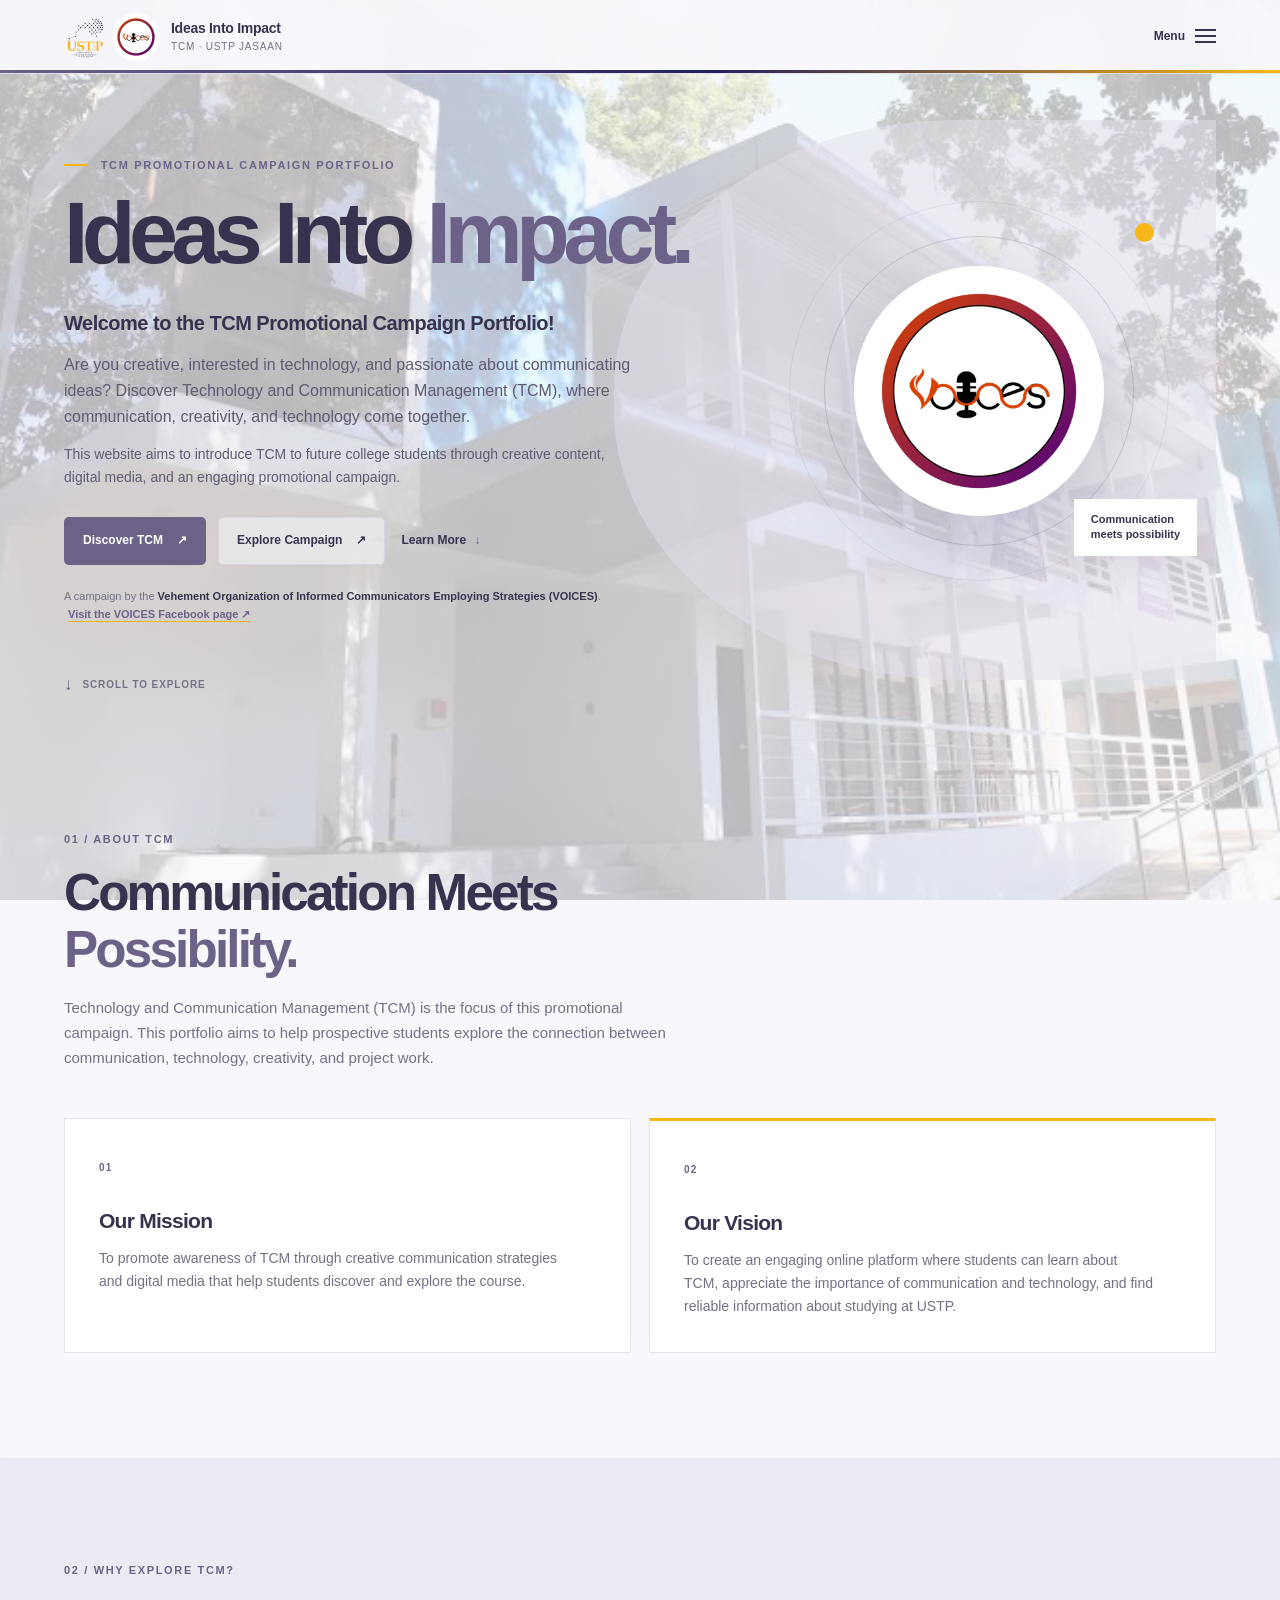
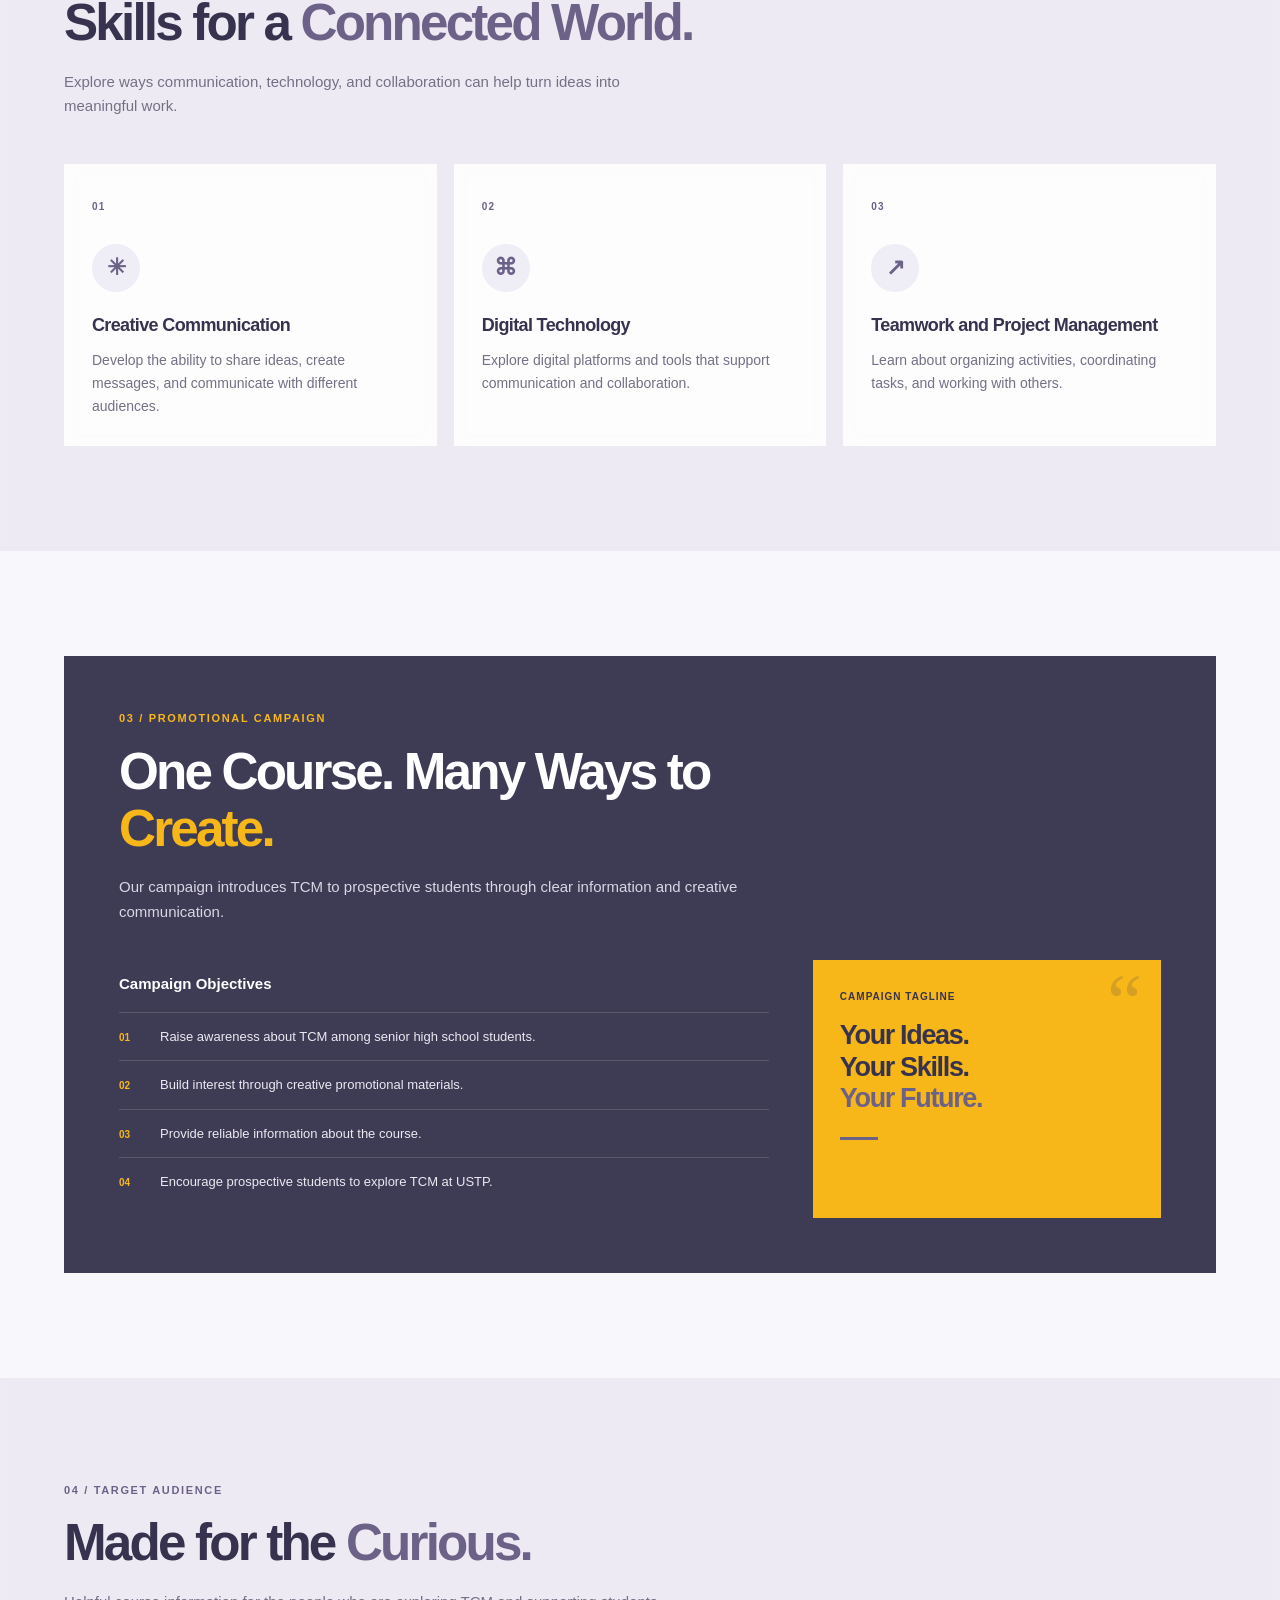
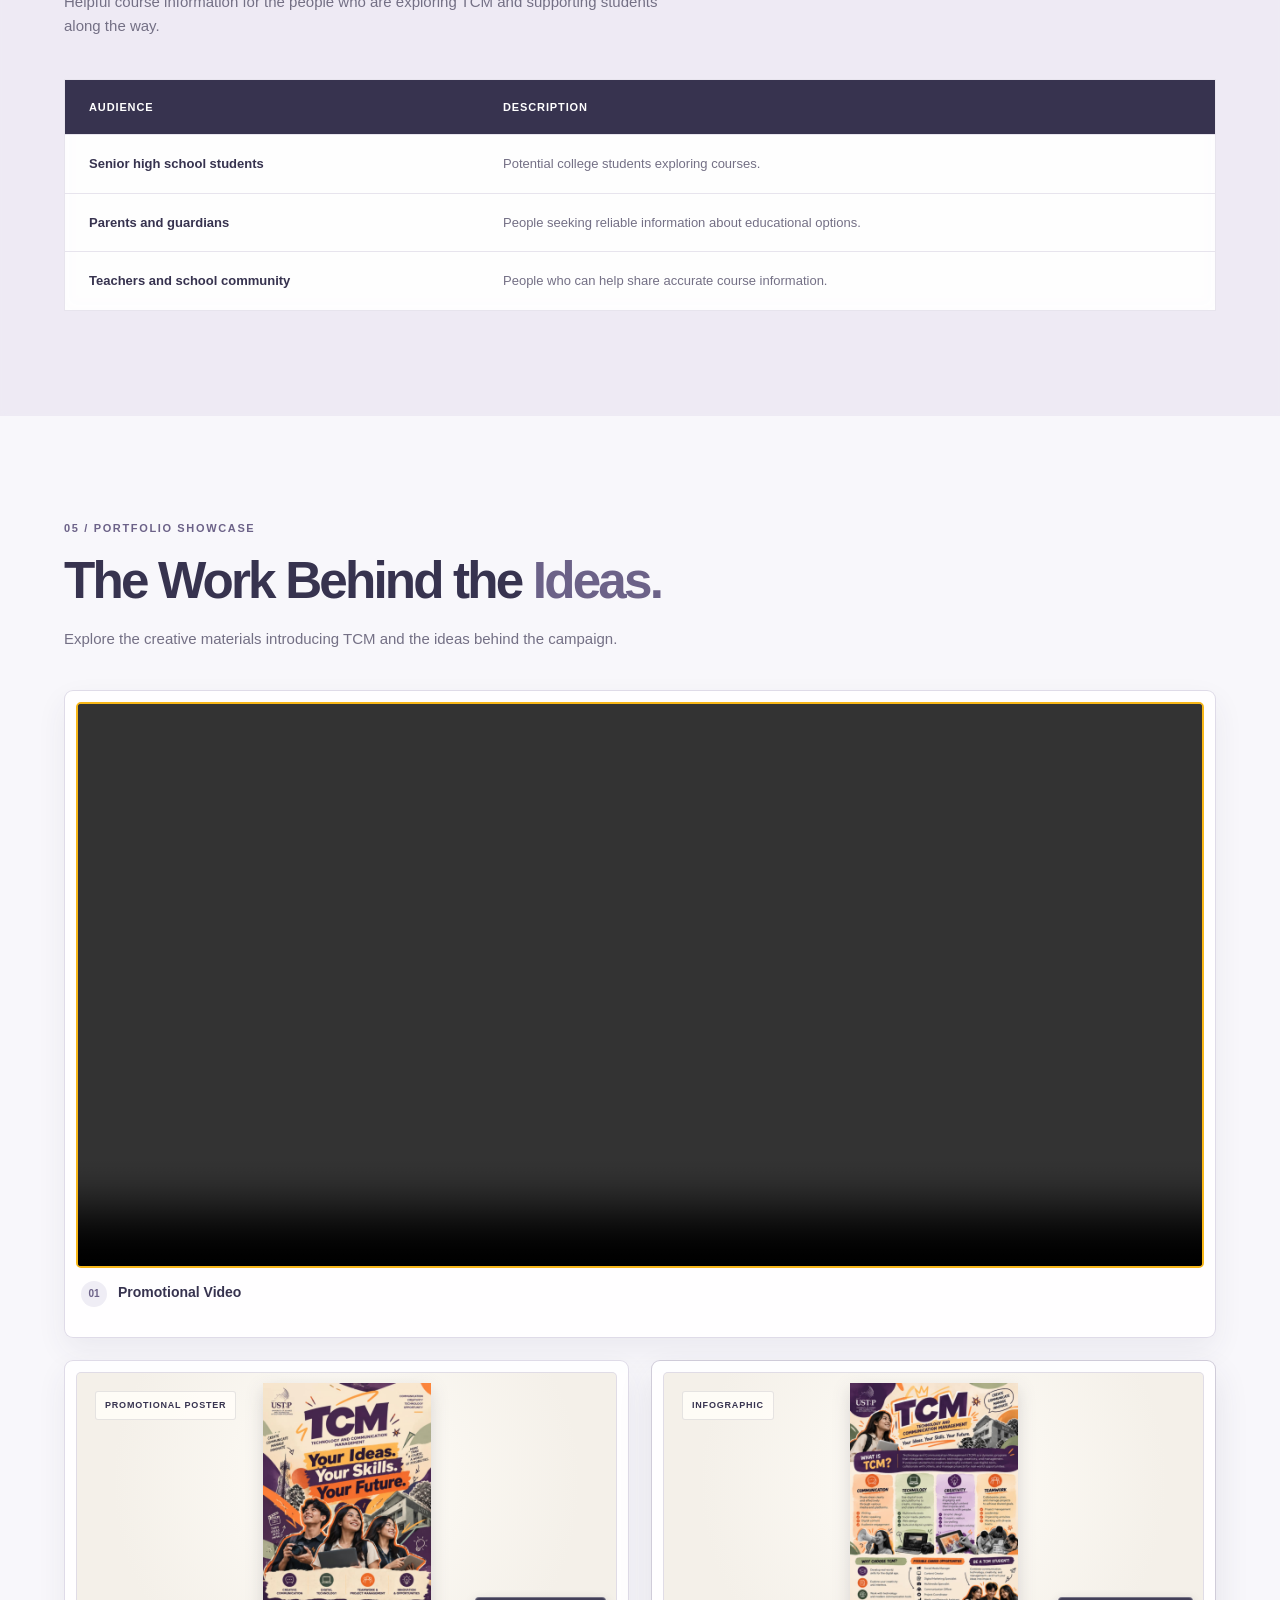
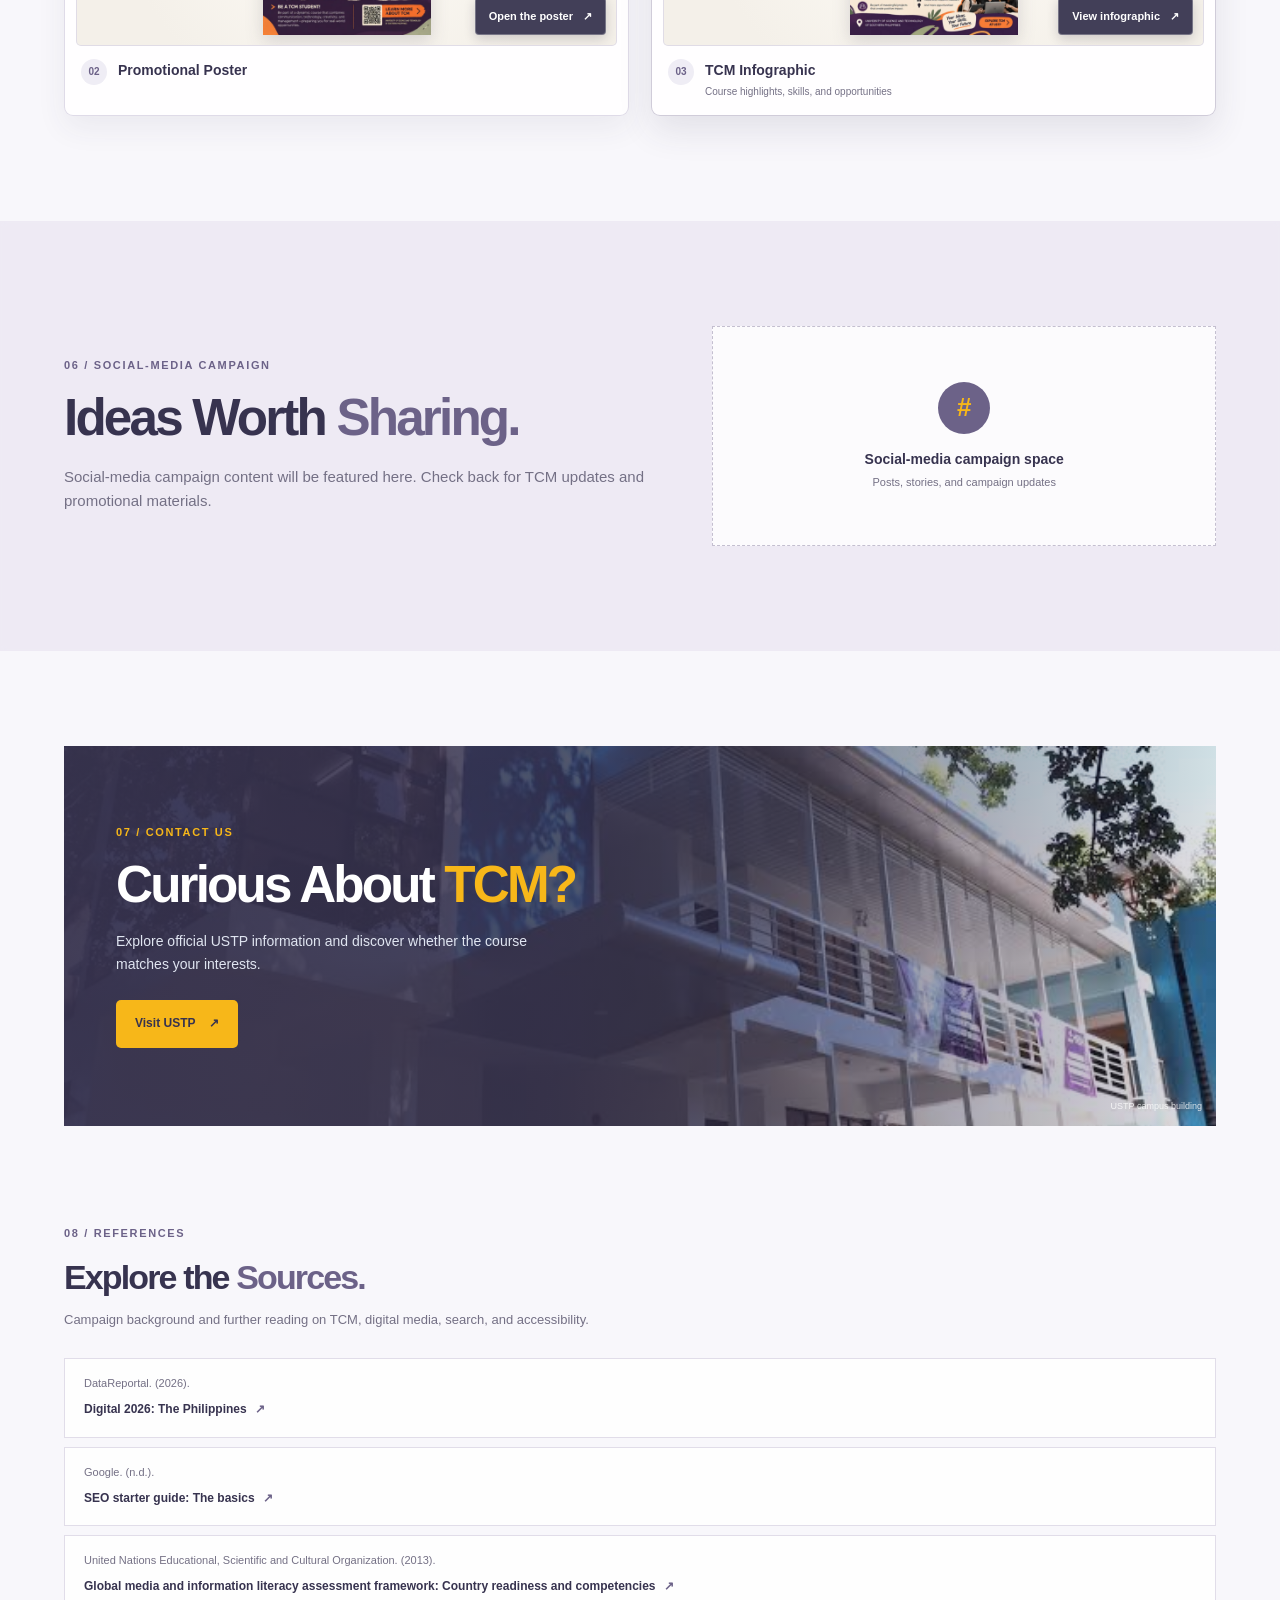
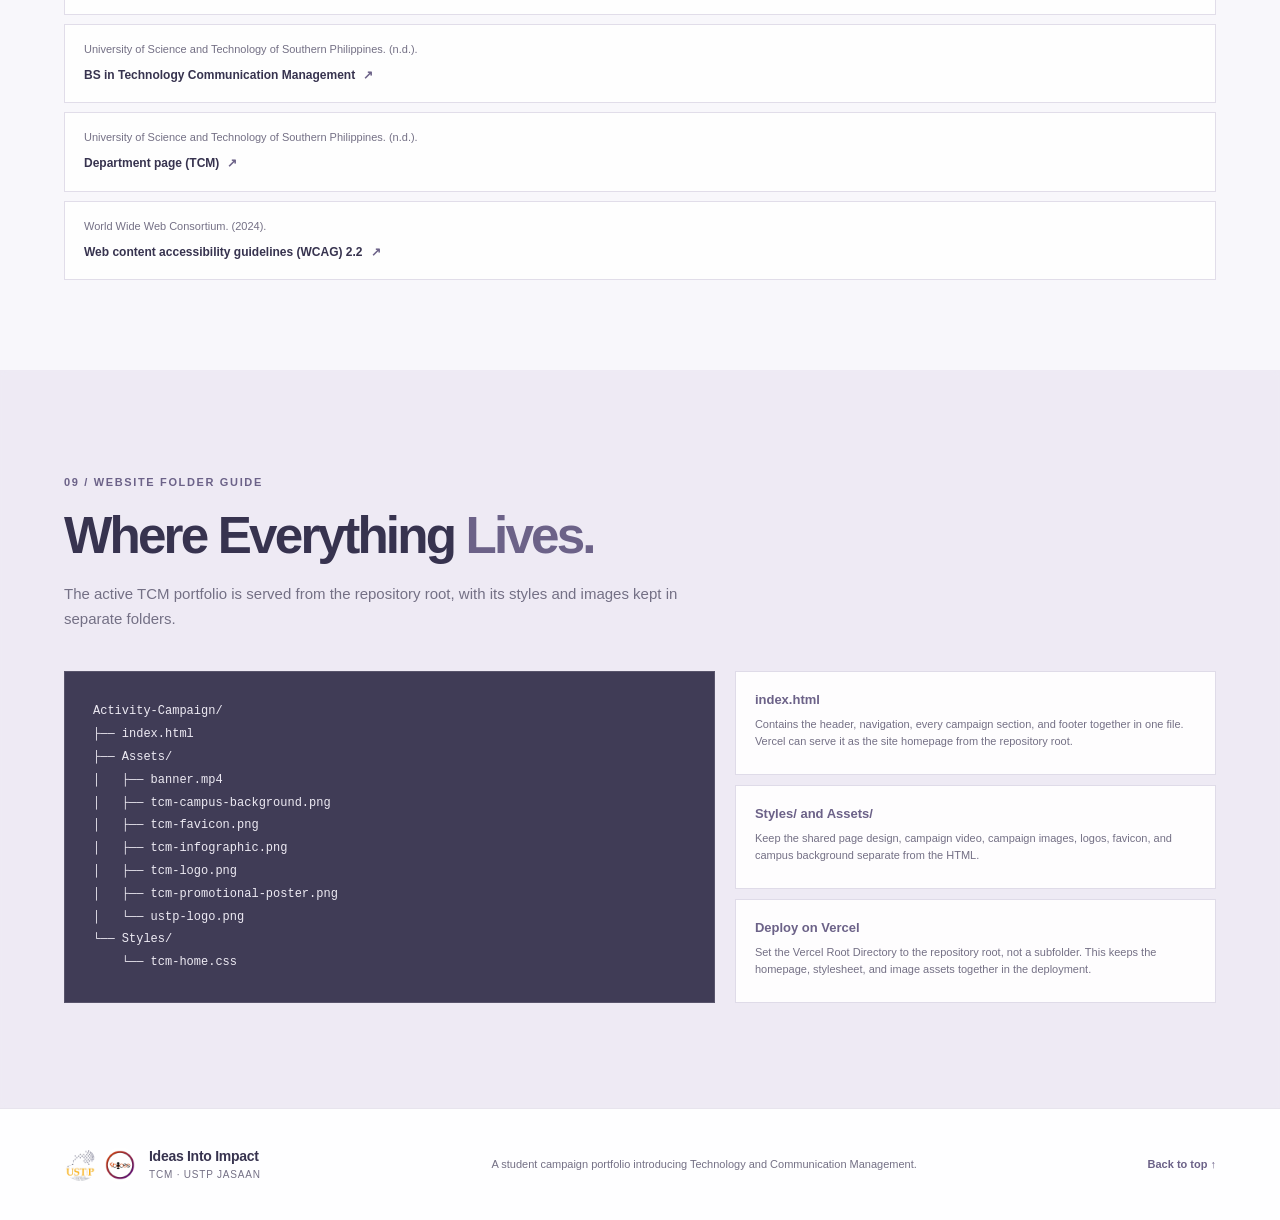
<file: index.html>
<!DOCTYPE html>
<html lang="en">

<head>
    <meta charset="UTF-8">
    <meta name="viewport" content="width=device-width, initial-scale=1.0">
    <meta name="theme-color" content="#37334f">
    <meta name="description"
        content="Discover Technology and Communication Management at USTP through the Ideas Into Impact promotional campaign portfolio.">
    <title>Ideas Into Impact | TCM Promotional Campaign</title>
    <link rel="icon" type="image/png" href="Assets/tcm-favicon.png">
    <link rel="stylesheet" href="Styles/tcm-home.css">
</head>

<body>
    <a class="skip-link" href="#main-content">Skip to content</a>
    <header class="site-header">
        <a class="brand" href="#home" aria-label="Ideas Into Impact home">
            <span class="brand-logos" aria-hidden="true">
                <img class="brand-logo brand-logo-ustp" src="Assets/ustp-logo.png" alt="">
                <img class="brand-logo brand-logo-voices" src="Assets/tcm-logo.png" alt="">
            </span>
            <span class="brand-copy">
                <strong>Ideas Into Impact</strong>
                <span>TCM · USTP Jasaan</span>
            </span>
        </a>

        <button class="menu-toggle" type="button" aria-expanded="false" aria-controls="primary-navigation">
            <span class="menu-toggle-label">Menu</span>
            <span class="menu-icon" aria-hidden="true"><span></span><span></span><span></span></span>
        </button>

        <nav class="primary-navigation" id="primary-navigation" aria-label="Main navigation">
            <a href="#home">Home</a>
            <a href="#about-tcm">About TCM</a>
            <a href="#why-tcm">Why Explore TCM?</a>
            <a href="#campaign">Promotional Campaign</a>
            <a href="#target-audience">Target Audience</a>
            <a href="#portfolio">Portfolio Showcase</a>
            <a href="#social-campaign">Social-Media Campaign</a>
            <a href="#contact">Contact us</a>
            <a href="#references">Reference</a>
            <a href="#project-structure">Folder Guide</a>
        </nav>
    </header>

    <main id="main-content">
        <section class="hero section-shell" id="home" aria-labelledby="hero-title">
            <div class="hero-copy">
                <p class="eyebrow"><span class="eyebrow-line"></span> TCM Promotional Campaign Portfolio</p>
                <h1 id="hero-title">Ideas Into <span>Impact.</span></h1>
                <h2>Welcome to the TCM Promotional Campaign Portfolio!</h2>
                <p class="hero-intro">Are you creative, interested in technology, and passionate about communicating
                    ideas? Discover Technology and Communication Management (TCM), where communication, creativity,
                    and technology come together.</p>
                <p class="hero-detail">This website aims to introduce TCM to future college students through creative
                    content, digital media, and an engaging promotional campaign.</p>
                <div class="hero-actions">
                    <a class="button button-primary" href="#about-tcm">Discover TCM <span
                            aria-hidden="true">↗</span></a>
                    <a class="button button-outline" href="#campaign">Explore Campaign <span
                            aria-hidden="true">↗</span></a>
                    <a class="text-link" href="#why-tcm">Learn More <span aria-hidden="true">↓</span></a>
                </div>
                <p class="organization-note">
                    A campaign by the <strong>Vehement Organization of Informed Communicators Employing Strategies
                        (VOICES)</strong>.
                    <a href="https://www.facebook.com/voices.ustpjasaan?__tn__=-UC*F" target="_blank"
                        rel="noopener noreferrer">Visit the VOICES Facebook page <span aria-hidden="true">↗</span></a>
                </p>
            </div>
            <div class="hero-art" aria-hidden="true">
                <span class="orbit orbit-one"></span>
                <span class="orbit orbit-two"></span>
                <img class="hero-logo" src="Assets/tcm-logo.png" alt="TCM promotional campaign logo">
                <span class="hero-art-caption">Communication<br>meets possibility</span>
                <span class="hero-art-dot"></span>
            </div>
            <a class="scroll-cue" href="#about-tcm"><span aria-hidden="true">↓</span> Scroll to explore</a>
        </section>

        <section class="content-section section-shell" id="about-tcm" aria-labelledby="about-title">
            <div class="section-heading">
                <p class="eyebrow">01 / About TCM</p>
                <h2 id="about-title">Communication Meets <span>Possibility.</span></h2>
                <p>Technology and Communication Management (TCM) is the focus of this promotional campaign. This
                    portfolio aims to help prospective students explore the connection between communication,
                    technology, creativity, and project work.</p>
            </div>
            <div class="mission-grid">
                <article class="info-card mission-card">
                    <span class="card-index">01</span>
                    <h3>Our Mission</h3>
                    <p>To promote awareness of TCM through creative communication strategies and digital media that
                        help students discover and explore the course.</p>
                </article>
                <article class="info-card vision-card">
                    <span class="card-index">02</span>
                    <h3>Our Vision</h3>
                    <p>To create an engaging online platform where students can learn about TCM, appreciate the
                        importance of communication and technology, and find reliable information about studying at
                        USTP.</p>
                </article>
            </div>
        </section>

        <section class="content-section why-section" id="why-tcm" aria-labelledby="why-title">
            <div class="section-shell">
                <div class="section-heading">
                    <p class="eyebrow">02 / Why explore TCM?</p>
                    <h2 id="why-title">Skills for a <span>Connected World.</span></h2>
                    <p>Explore ways communication, technology, and collaboration can help turn ideas into meaningful
                        work.</p>
                </div>
                <div class="skills-grid">
                    <article class="skill-card">
                        <span class="skill-number">01</span>
                        <span class="skill-symbol" aria-hidden="true">✳</span>
                        <h3>Creative Communication</h3>
                        <p>Develop the ability to share ideas, create messages, and communicate with different
                            audiences.</p>
                    </article>
                    <article class="skill-card">
                        <span class="skill-number">02</span>
                        <span class="skill-symbol" aria-hidden="true">⌘</span>
                        <h3>Digital Technology</h3>
                        <p>Explore digital platforms and tools that support communication and collaboration.</p>
                    </article>
                    <article class="skill-card">
                        <span class="skill-number">03</span>
                        <span class="skill-symbol" aria-hidden="true">↗</span>
                        <h3>Teamwork and Project Management</h3>
                        <p>Learn about organizing activities, coordinating tasks, and working with others.</p>
                    </article>
                </div>
            </div>
        </section>

        <section class="content-section section-shell" id="campaign" aria-labelledby="campaign-title">
            <div class="campaign-panel">
                <div class="section-heading">
                    <p class="eyebrow">03 / Promotional Campaign</p>
                    <h2 id="campaign-title">One Course. Many Ways to <span>Create.</span></h2>
                    <p>Our campaign introduces TCM to prospective students through clear information and creative
                        communication.</p>
                </div>
                <div class="campaign-content">
                    <div class="objectives">
                        <h3>Campaign Objectives</h3>
                        <ol>
                            <li><span>01</span>Raise awareness about TCM among senior high school students.</li>
                            <li><span>02</span>Build interest through creative promotional materials.</li>
                            <li><span>03</span>Provide reliable information about the course.</li>
                            <li><span>04</span>Encourage prospective students to explore TCM at USTP.</li>
                        </ol>
                    </div>
                    <aside class="tagline-card">
                        <span class="tagline-mark" aria-hidden="true">“</span>
                        <p>Campaign tagline</p>
                        <h3>Your Ideas.<br>Your Skills.<br><span>Your Future.</span></h3>
                        <span class="tagline-rule"></span>
                    </aside>
                </div>
            </div>
        </section>

        <section class="content-section audience-section" id="target-audience" aria-labelledby="audience-title">
            <div class="section-shell">
                <div class="section-heading">
                    <p class="eyebrow">04 / Target Audience</p>
                    <h2 id="audience-title">Made for the <span>Curious.</span></h2>
                    <p>Helpful course information for the people who are exploring TCM and supporting students along
                        the way.</p>
                </div>
                <div class="table-wrap">
                    <table>
                        <thead>
                            <tr>
                                <th scope="col">Audience</th>
                                <th scope="col">Description</th>
                            </tr>
                        </thead>
                        <tbody>
                            <tr>
                                <th scope="row">Senior high school students</th>
                                <td>Potential college students exploring courses.</td>
                            </tr>
                            <tr>
                                <th scope="row">Parents and guardians</th>
                                <td>People seeking reliable information about educational options.</td>
                            </tr>
                            <tr>
                                <th scope="row">Teachers and school community</th>
                                <td>People who can help share accurate course information.</td>
                            </tr>
                        </tbody>
                    </table>
                </div>
            </div>
        </section>

        <section class="content-section section-shell" id="portfolio" aria-labelledby="portfolio-title">
            <div class="section-heading">
                <p class="eyebrow">05 / Portfolio Showcase</p>
                <h2 id="portfolio-title">The Work Behind the <span>Ideas.</span></h2>
                <p>Explore the creative materials introducing TCM and the ideas behind the campaign.</p>
            </div>
            <div class="portfolio-grid">
                <article class="portfolio-card portfolio-video-card">
                    <div class="portfolio-video-frame">
                        <video class="portfolio-video" controls preload="metadata" playsinline
                            aria-label="Promotional video introducing TCM">
                            <source src="Assets/banner.mp4" type="video/mp4">
                            Your browser does not support HTML video.
                        </video>
                    </div>
                    <div class="portfolio-label"><span>01</span>
                        <h3>Promotional Video</h3>
                    </div>
                </article>
                <article class="portfolio-card portfolio-poster-card">
                    <button class="portfolio-media-trigger portfolio-poster-preview" type="button"
                        aria-haspopup="dialog" aria-controls="media-viewer-dialog"
                        aria-label="Open the TCM promotional poster" data-image="Assets/tcm-promotional-poster.png"
                        data-alt="TCM promotional poster with the message Your Ideas. Your Skills. Your Future."
                        data-title="Promotional Poster">
                        <img src="Assets/tcm-promotional-poster.png" alt="">
                        <span class="portfolio-media-badge">PROMOTIONAL POSTER</span>
                        <span class="infographic-preview-hint">Open the poster <span aria-hidden="true">↗</span></span>
                    </button>
                    <div class="portfolio-label"><span>02</span>
                        <h3>Promotional Poster</h3>
                    </div>
                </article>
                <article class="portfolio-card featured-portfolio-card">
                    <button class="portfolio-media-trigger portfolio-infographic-trigger" type="button"
                        aria-haspopup="dialog" aria-controls="media-viewer-dialog" aria-label="View the TCM infographic"
                        data-image="Assets/tcm-infographic.png"
                        data-alt="TCM infographic explaining communication, technology, creativity, teamwork and career opportunities"
                        data-title="TCM Infographic">
                        <img src="Assets/tcm-infographic.png" alt="">
                        <span class="portfolio-media-badge">INFOGRAPHIC</span>
                        <span class="infographic-preview-hint">View infographic <span aria-hidden="true">↗</span></span>
                    </button>
                    <div class="portfolio-label">
                        <span>03</span>
                        <div>
                            <h3>TCM Infographic</h3>
                            <p>Course highlights, skills, and opportunities</p>
                        </div>
                    </div>
                </article>
            </div>
        </section>

        <section class="content-section social-section" id="social-campaign" aria-labelledby="social-title">
            <div class="section-shell social-layout">
                <div class="section-heading">
                    <p class="eyebrow">06 / Social-Media Campaign</p>
                    <h2 id="social-title">Ideas Worth <span>Sharing.</span></h2>
                    <p>Social-media campaign content will be featured here. Check back for TCM updates and promotional
                        materials.</p>
                </div>
                <div class="social-placeholder">
                    <span class="social-placeholder-mark" aria-hidden="true">#</span>
                    <p>Social-media campaign space</p>
                    <span>Posts, stories, and campaign updates</span>
                </div>
            </div>
        </section>

        <section class="contact-section section-shell" id="contact" aria-labelledby="contact-title">
            <div class="contact-panel">
                <div class="contact-copy">
                    <p class="eyebrow">07 / Contact Us</p>
                    <h2 id="contact-title">Curious About <span>TCM?</span></h2>
                    <p>Explore official USTP information and discover whether the course matches your interests.</p>
                    <a class="button button-primary" href="https://www.ustp.edu.ph/" target="_blank"
                        rel="noopener noreferrer">Visit USTP <span aria-hidden="true">↗</span></a>
                </div>
                <span class="image-credit">USTP campus building</span>
            </div>
        </section>

        <section class="references-section section-shell" id="references" aria-labelledby="references-title">
            <p class="eyebrow">08 / References</p>
            <h2 id="references-title">Explore the <span>Sources.</span></h2>
            <p>Campaign background and further reading on TCM, digital media, search, and accessibility.</p>
            <ol class="reference-list">
                <li class="reference-item">
                    <span class="reference-author">DataReportal. (2026).</span>
                    <a href="https://datareportal.com/reports/digital-2026-philippines" target="_blank"
                        rel="noopener noreferrer">Digital 2026: The Philippines <span aria-hidden="true">↗</span></a>
                </li>
                <li class="reference-item">
                    <span class="reference-author">Google. (n.d.).</span>
                    <a href="https://developers.google.com/search/docs/fundamentals/seo-starter-guide" target="_blank"
                        rel="noopener noreferrer">SEO starter guide: The basics
                        <span aria-hidden="true">↗</span></a>
                </li>
                <li class="reference-item">
                    <span class="reference-author">United Nations Educational, Scientific and Cultural Organization.
                        (2013).</span>
                    <a href="https://www.unesco.org/en/articles/global-media-and-information-literacy-assessment-framework"
                        target="_blank" rel="noopener noreferrer">Global media and information literacy assessment
                        framework: Country readiness and competencies <span aria-hidden="true">↗</span></a>
                </li>
                <li class="reference-item">
                    <span class="reference-author">University of Science and Technology of Southern Philippines.
                        (n.d.).</span>
                    <a href="https://www.ustp.edu.ph/jasaan/bstcm/" target="_blank" rel="noopener noreferrer">BS in
                        Technology Communication Management <span aria-hidden="true">↗</span></a>
                </li>
                <li class="reference-item">
                    <span class="reference-author">University of Science and Technology of Southern Philippines.
                        (n.d.).</span>
                    <a href="https://www.ustp.edu.ph/cdeo/citc/tcm-dept/" target="_blank"
                        rel="noopener noreferrer">Department page (TCM) <span aria-hidden="true">↗</span></a>
                </li>
                <li class="reference-item">
                    <span class="reference-author">World Wide Web Consortium. (2024).</span>
                    <a href="https://www.w3.org/TR/wcag/" target="_blank" rel="noopener noreferrer">Web content
                        accessibility guidelines (WCAG) 2.2 <span aria-hidden="true">↗</span></a>
                </li>
            </ol>
        </section>

        <section class="content-section structure-section" id="project-structure" aria-labelledby="structure-title">
            <div class="section-shell">
                <div class="section-heading">
                    <p class="eyebrow">09 / Website Folder Guide</p>
                    <h2 id="structure-title">Where Everything <span>Lives.</span></h2>
                    <p>The active TCM portfolio is served from the repository root, with its styles and images kept in
                        separate folders.</p>
                </div>
                <div class="structure-layout">
                    <pre class="folder-tree" aria-label="Website folder structure"><code>Activity-Campaign/
├── index.html
├── Assets/
│   ├── banner.mp4
│   ├── tcm-campus-background.png
│   ├── tcm-favicon.png
│   ├── tcm-infographic.png
│   ├── tcm-logo.png
│   ├── tcm-promotional-poster.png
│   └── ustp-logo.png
└── Styles/
    └── tcm-home.css</code></pre>
                    <div class="structure-details">
                        <article>
                            <h3>index.html</h3>
                            <p>Contains the header, navigation, every campaign section, and footer together in one
                                file. Vercel can serve it as the site homepage from the repository root.</p>
                        </article>
                        <article>
                            <h3>Styles/ and Assets/</h3>
                            <p>Keep the shared page design, campaign video, campaign images, logos, favicon, and campus
                                background separate from the HTML.</p>
                        </article>
                        <article>
                            <h3>Deploy on Vercel</h3>
                            <p>Set the Vercel Root Directory to the repository root, not a subfolder. This keeps the
                                homepage, stylesheet, and image assets together in the deployment.</p>
                        </article>
                    </div>
                </div>
            </div>
        </section>
    </main>

    <footer class="site-footer">
        <a class="brand footer-brand" href="#home">
            <span class="brand-logos" aria-hidden="true">
                <img class="brand-logo brand-logo-ustp" src="Assets/ustp-logo.png" alt="">
                <img class="brand-logo brand-logo-voices" src="Assets/tcm-logo.png" alt="">
            </span>
            <span class="brand-copy">
                <strong>Ideas Into Impact</strong>
                <span>TCM · USTP Jasaan</span>
            </span>
        </a>
        <p>A student campaign portfolio introducing Technology and Communication Management.</p>
        <a href="#home" class="back-to-top">Back to top ↑</a>
    </footer>

    <dialog class="media-viewer-dialog" id="media-viewer-dialog" aria-labelledby="media-viewer-title">
        <div class="media-viewer">
            <header class="media-viewer-header">
                <h2 id="media-viewer-title">TCM Infographic</h2>
                <div class="media-viewer-actions" aria-label="Image controls">
                    <button class="media-viewer-zoom" id="media-viewer-zoom-out" type="button" aria-label="Zoom out"
                        title="Zoom out">−</button>
                    <span class="media-viewer-zoom-level" id="media-viewer-zoom-level" aria-live="polite">100%</span>
                    <button class="media-viewer-zoom" id="media-viewer-zoom-in" type="button" aria-label="Zoom in"
                        title="Zoom in">+</button>
                    <button class="media-viewer-close" type="button" aria-label="Close image">×</button>
                </div>
            </header>
            <div class="media-viewer-stage" id="media-viewer-stage">
                <img class="media-viewer-image" id="media-viewer-image" src="Assets/tcm-infographic.png"
                    alt="TCM infographic explaining communication, technology, creativity, teamwork and career opportunities">
                <p class="media-viewer-hint" id="media-viewer-hint">Zoom in, then drag the image to explore</p>
            </div>
        </div>
    </dialog>

    <script>
        const menuToggle = document.querySelector('.menu-toggle');
        const navigation = document.querySelector('.primary-navigation');
        const portfolioMediaTriggers = document.querySelectorAll('.portfolio-media-trigger');
        const mediaViewerDialog = document.querySelector('#media-viewer-dialog');
        const mediaViewerClose = document.querySelector('.media-viewer-close');
        const mediaViewerImage = document.querySelector('#media-viewer-image');
        const mediaViewerStage = document.querySelector('#media-viewer-stage');
        const mediaViewerTitle = document.querySelector('#media-viewer-title');
        const mediaViewerZoomOut = document.querySelector('#media-viewer-zoom-out');
        const mediaViewerZoomIn = document.querySelector('#media-viewer-zoom-in');
        const mediaViewerZoomLevel = document.querySelector('#media-viewer-zoom-level');
        const minimumZoom = 0.5;
        const maximumZoom = 2.5;
        const zoomStep = 0.25;
        let currentZoom = 1;
        let imageOffsetX = 0;
        let imageOffsetY = 0;
        let dragStartX = 0;
        let dragStartY = 0;
        let isDraggingImage = false;

        const clampImageOffset = () => {
            const maxOffsetX = Math.max(0, (mediaViewerImage.offsetWidth * currentZoom - mediaViewerStage.clientWidth) / 2);
            const maxOffsetY = Math.max(0, (mediaViewerImage.offsetHeight * currentZoom - mediaViewerStage.clientHeight) / 2);
            imageOffsetX = Math.min(maxOffsetX, Math.max(-maxOffsetX, imageOffsetX));
            imageOffsetY = Math.min(maxOffsetY, Math.max(-maxOffsetY, imageOffsetY));
        };

        const updateZoom = (zoom) => {
            currentZoom = Math.min(maximumZoom, Math.max(minimumZoom, zoom));
            clampImageOffset();
            mediaViewerImage.style.transform = `translate3d(${imageOffsetX}px, ${imageOffsetY}px, 0) scale(${currentZoom})`;
            mediaViewerZoomLevel.textContent = `${Math.round(currentZoom * 100)}%`;
            mediaViewerZoomOut.disabled = currentZoom === minimumZoom;
            mediaViewerZoomIn.disabled = currentZoom === maximumZoom;
            mediaViewerStage.classList.toggle('is-zoomed', currentZoom > 1);
        };

        const stopDraggingImage = (event) => {
            if (!isDraggingImage) {
                return;
            }

            isDraggingImage = false;
            mediaViewerImage.classList.remove('is-dragging');
            if (mediaViewerImage.hasPointerCapture(event.pointerId)) {
                mediaViewerImage.releasePointerCapture(event.pointerId);
            }
        };

        menuToggle.addEventListener('click', () => {
            const isExpanded = menuToggle.getAttribute('aria-expanded') === 'true';
            menuToggle.setAttribute('aria-expanded', String(!isExpanded));
            navigation.classList.toggle('is-open', !isExpanded);
        });

        navigation.querySelectorAll('a').forEach((link) => {
            link.addEventListener('click', () => {
                menuToggle.setAttribute('aria-expanded', 'false');
                navigation.classList.remove('is-open');
            });
        });

        portfolioMediaTriggers.forEach((trigger) => {
            trigger.addEventListener('click', () => {
                mediaViewerImage.src = trigger.dataset.image;
                mediaViewerImage.alt = trigger.dataset.alt;
                mediaViewerTitle.textContent = trigger.dataset.title;
                imageOffsetX = 0;
                imageOffsetY = 0;
                updateZoom(1);
                mediaViewerDialog.showModal();
            });
        });

        mediaViewerImage.addEventListener('pointerdown', (event) => {
            if (event.button !== 0 || currentZoom <= 1) {
                return;
            }

            event.preventDefault();
            isDraggingImage = true;
            dragStartX = event.clientX - imageOffsetX;
            dragStartY = event.clientY - imageOffsetY;
            mediaViewerImage.classList.add('is-dragging');
            mediaViewerImage.setPointerCapture(event.pointerId);
        });

        mediaViewerImage.addEventListener('pointermove', (event) => {
            if (!isDraggingImage) {
                return;
            }

            imageOffsetX = event.clientX - dragStartX;
            imageOffsetY = event.clientY - dragStartY;
            clampImageOffset();
            mediaViewerImage.style.transform = `translate3d(${imageOffsetX}px, ${imageOffsetY}px, 0) scale(${currentZoom})`;
        });

        mediaViewerImage.addEventListener('pointerup', stopDraggingImage);
        mediaViewerImage.addEventListener('pointercancel', stopDraggingImage);

        mediaViewerZoomOut.addEventListener('click', () => {
            updateZoom(currentZoom - zoomStep);
        });

        mediaViewerZoomIn.addEventListener('click', () => {
            updateZoom(currentZoom + zoomStep);
        });

        mediaViewerClose.addEventListener('click', () => {
            mediaViewerDialog.close();
        });

        mediaViewerDialog.addEventListener('click', (event) => {
            if (event.target === mediaViewerDialog) {
                mediaViewerDialog.close();
            }
        });
    </script>
</body>

</html>
</file>
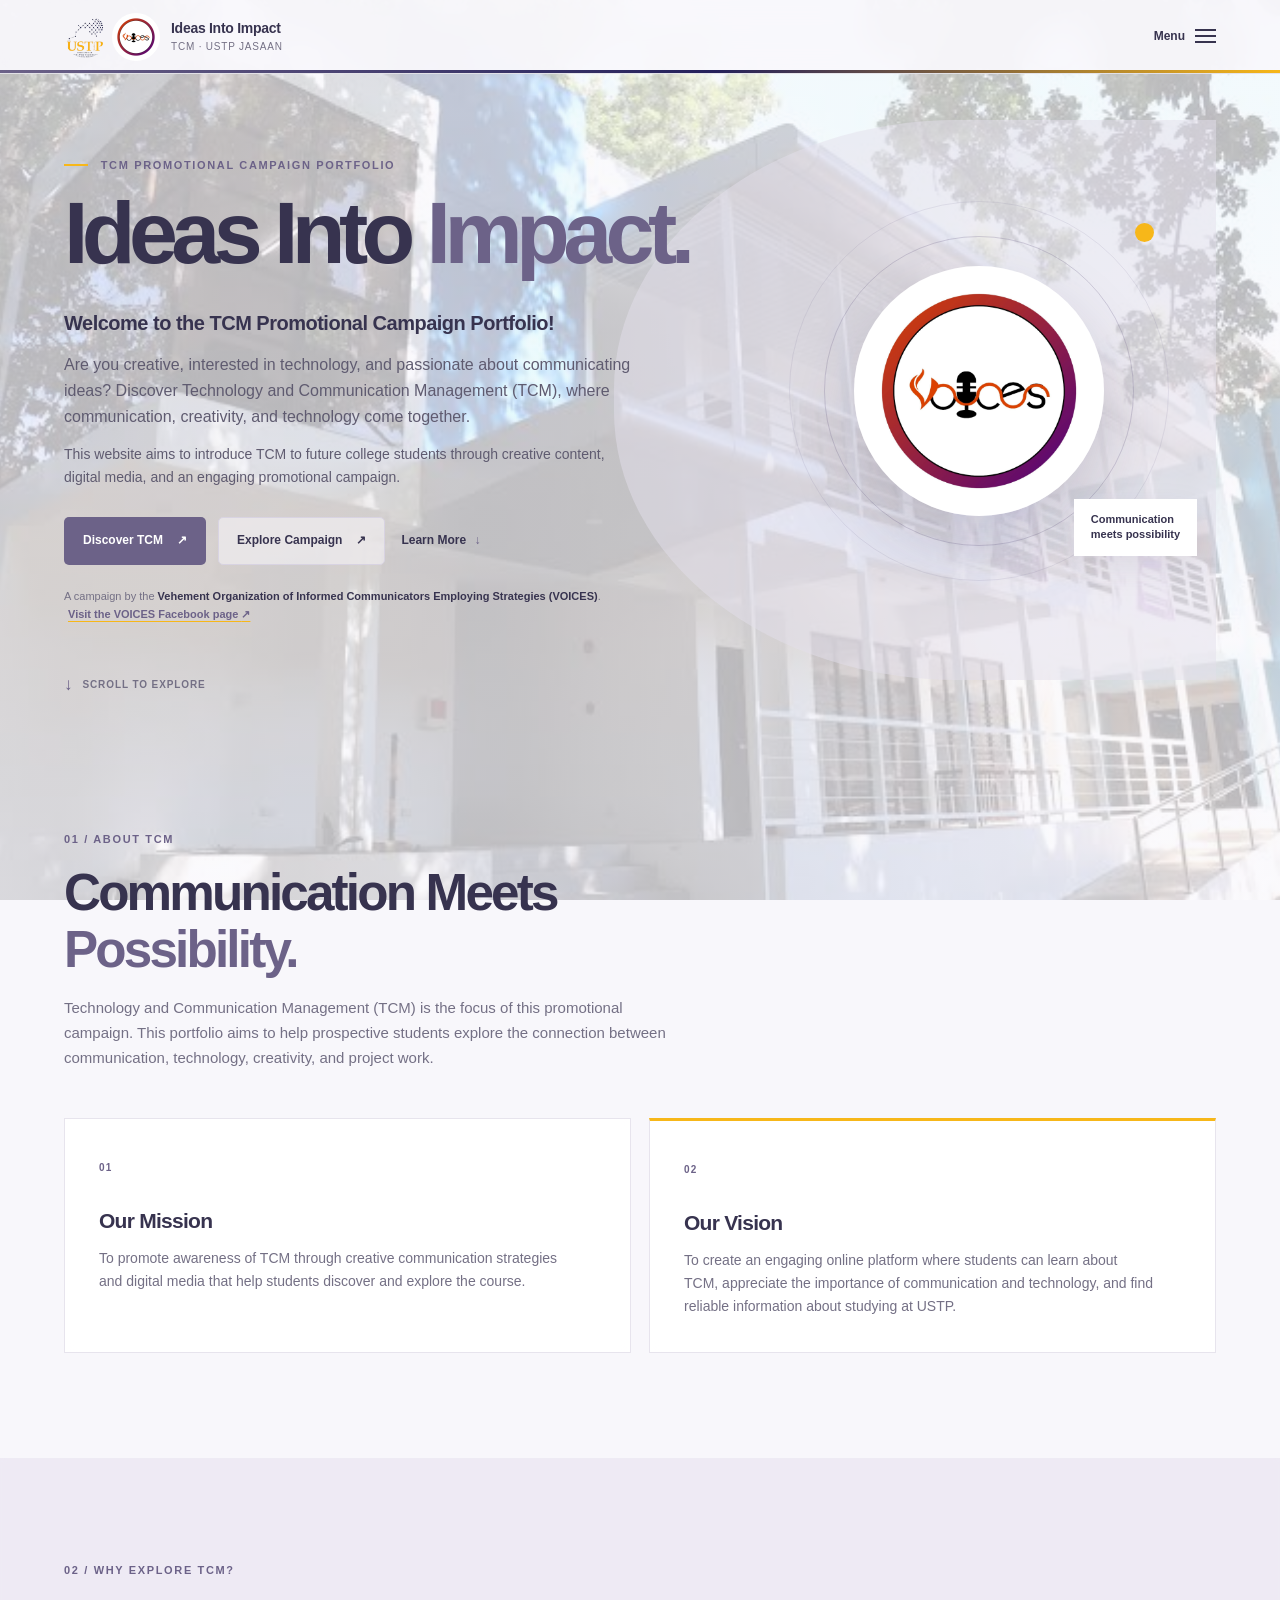
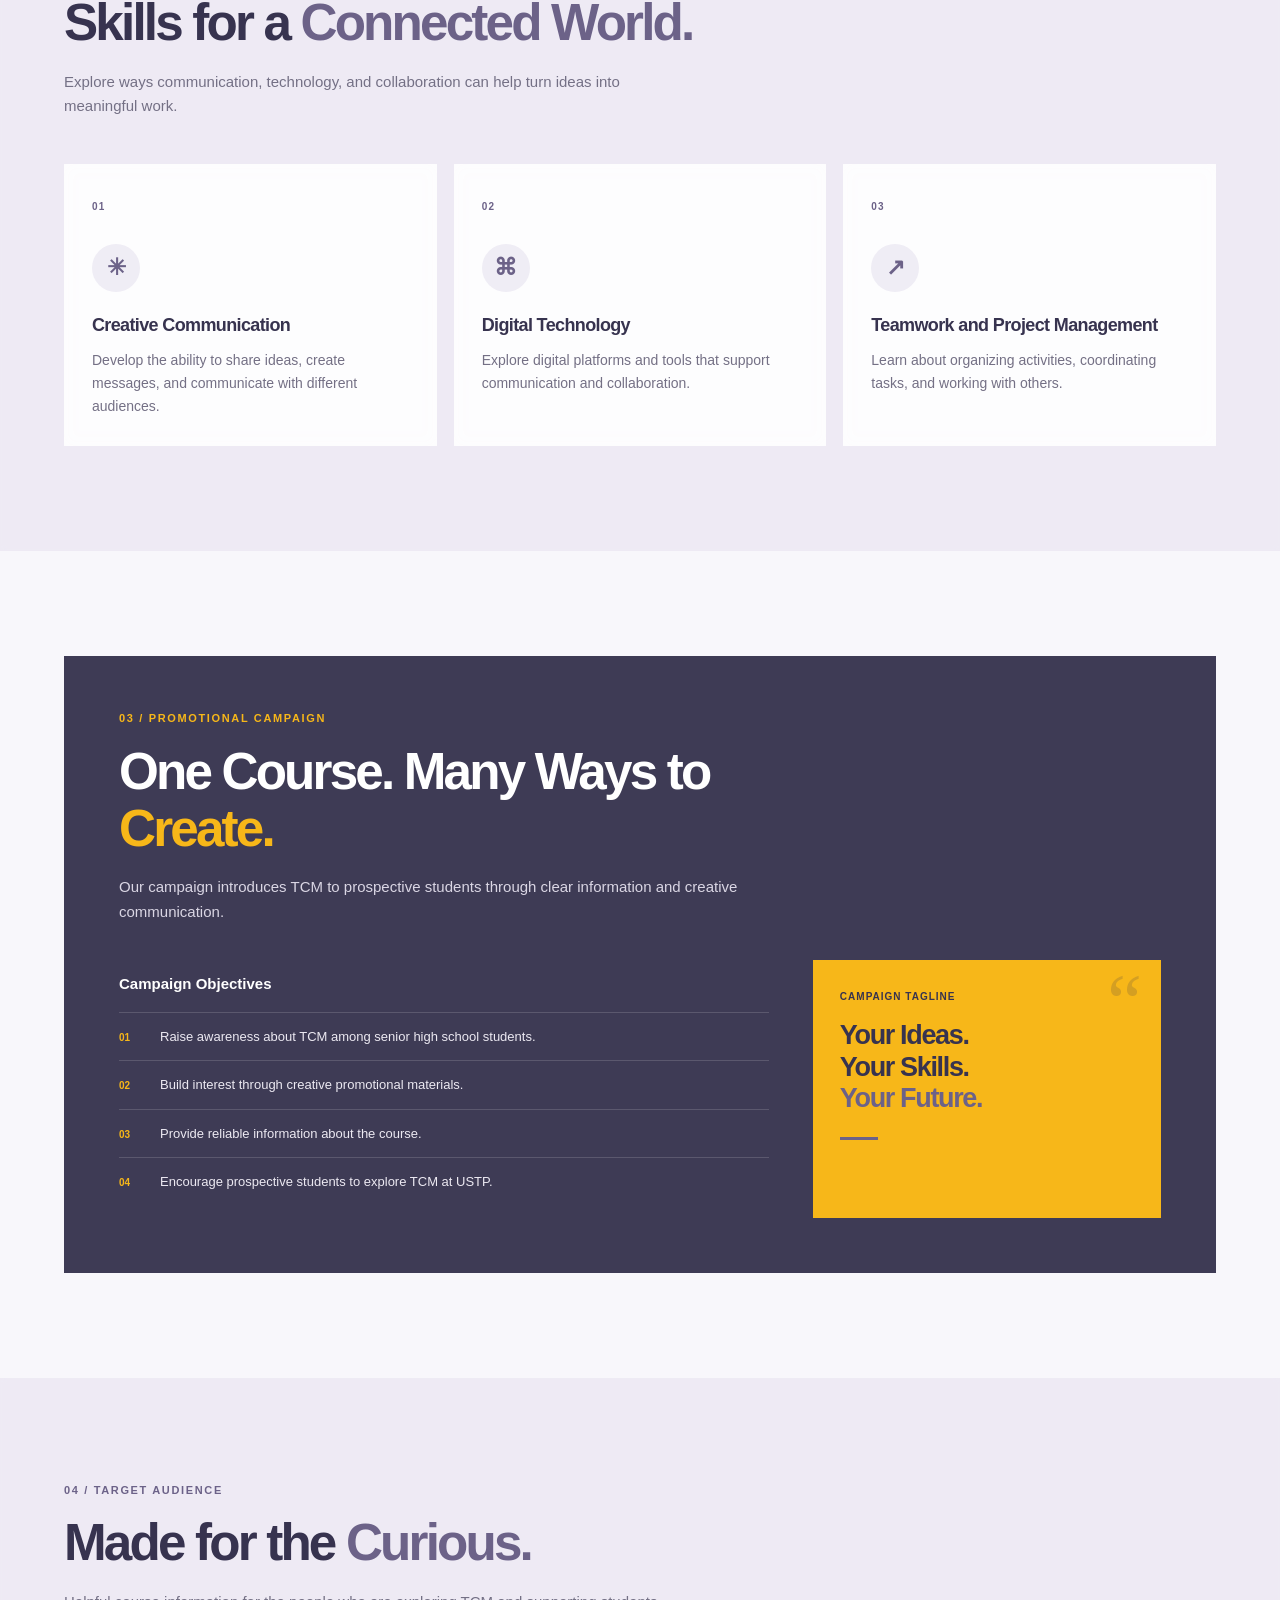
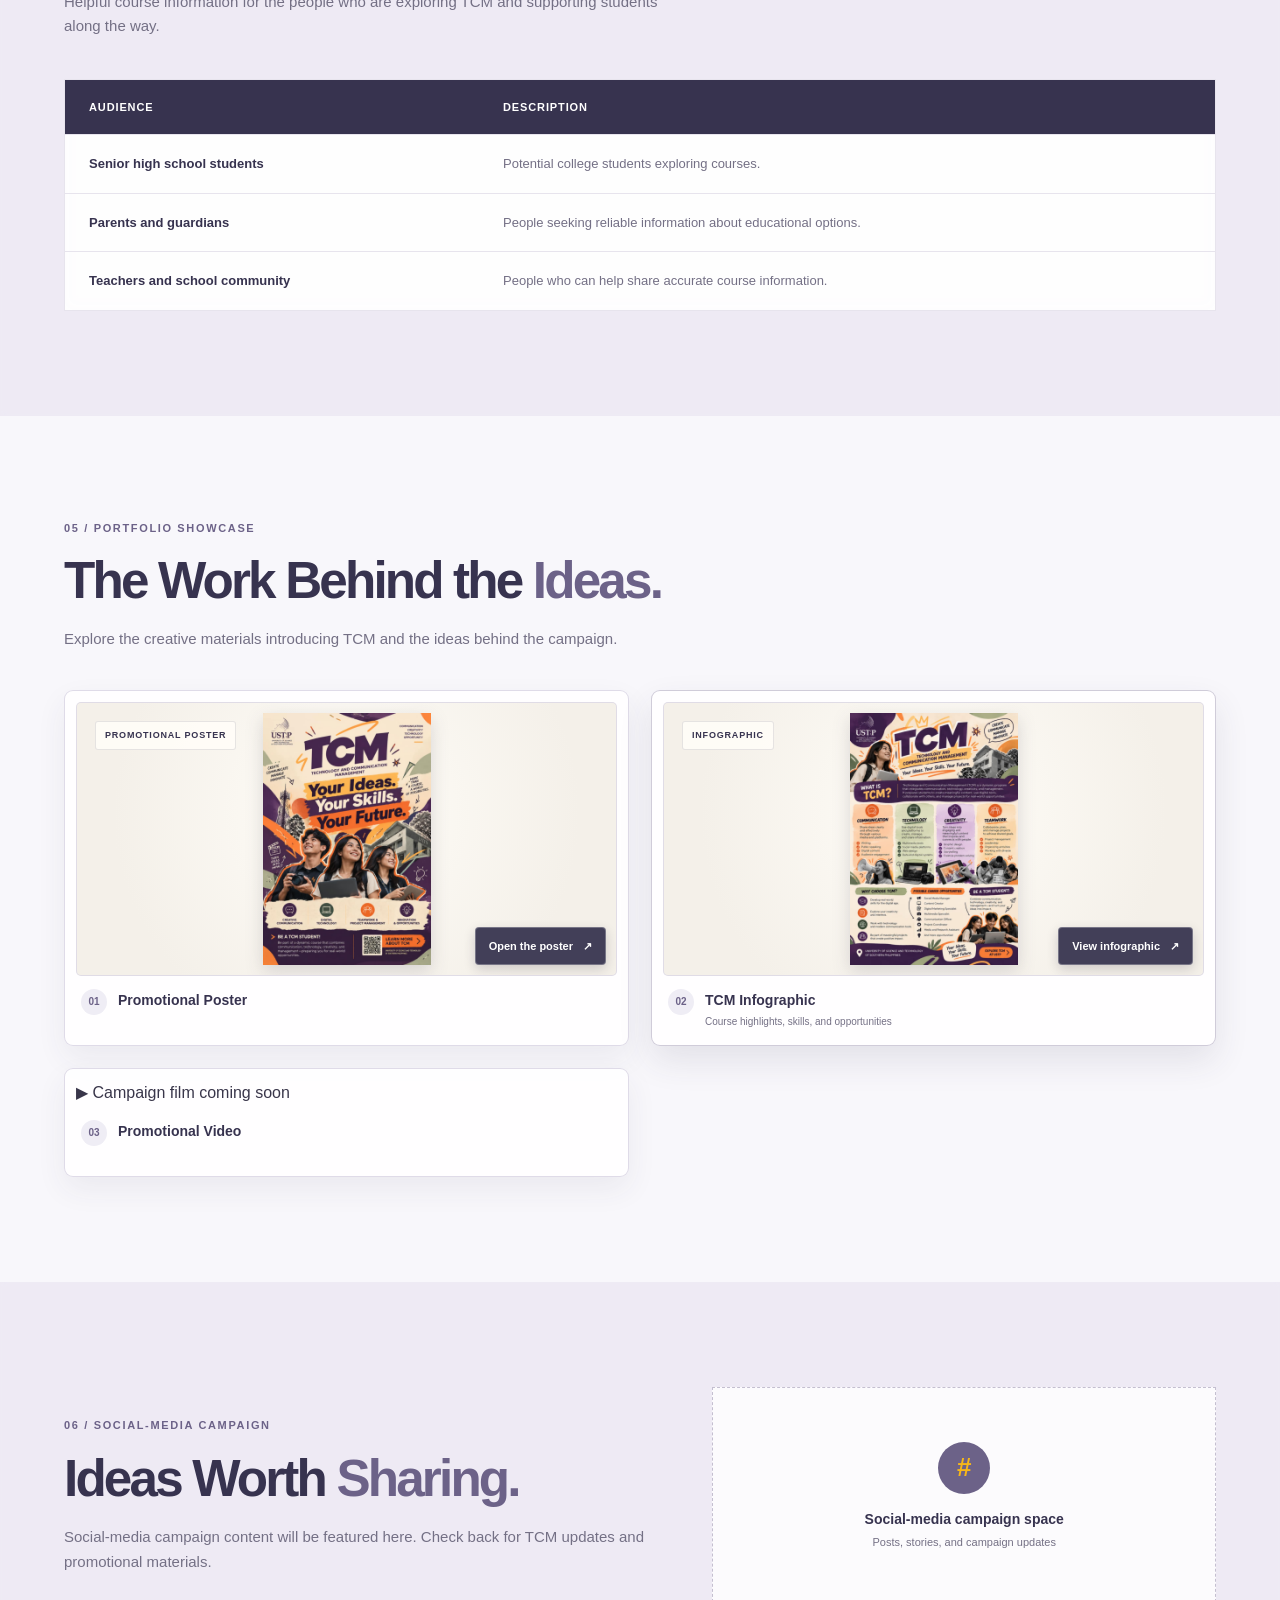
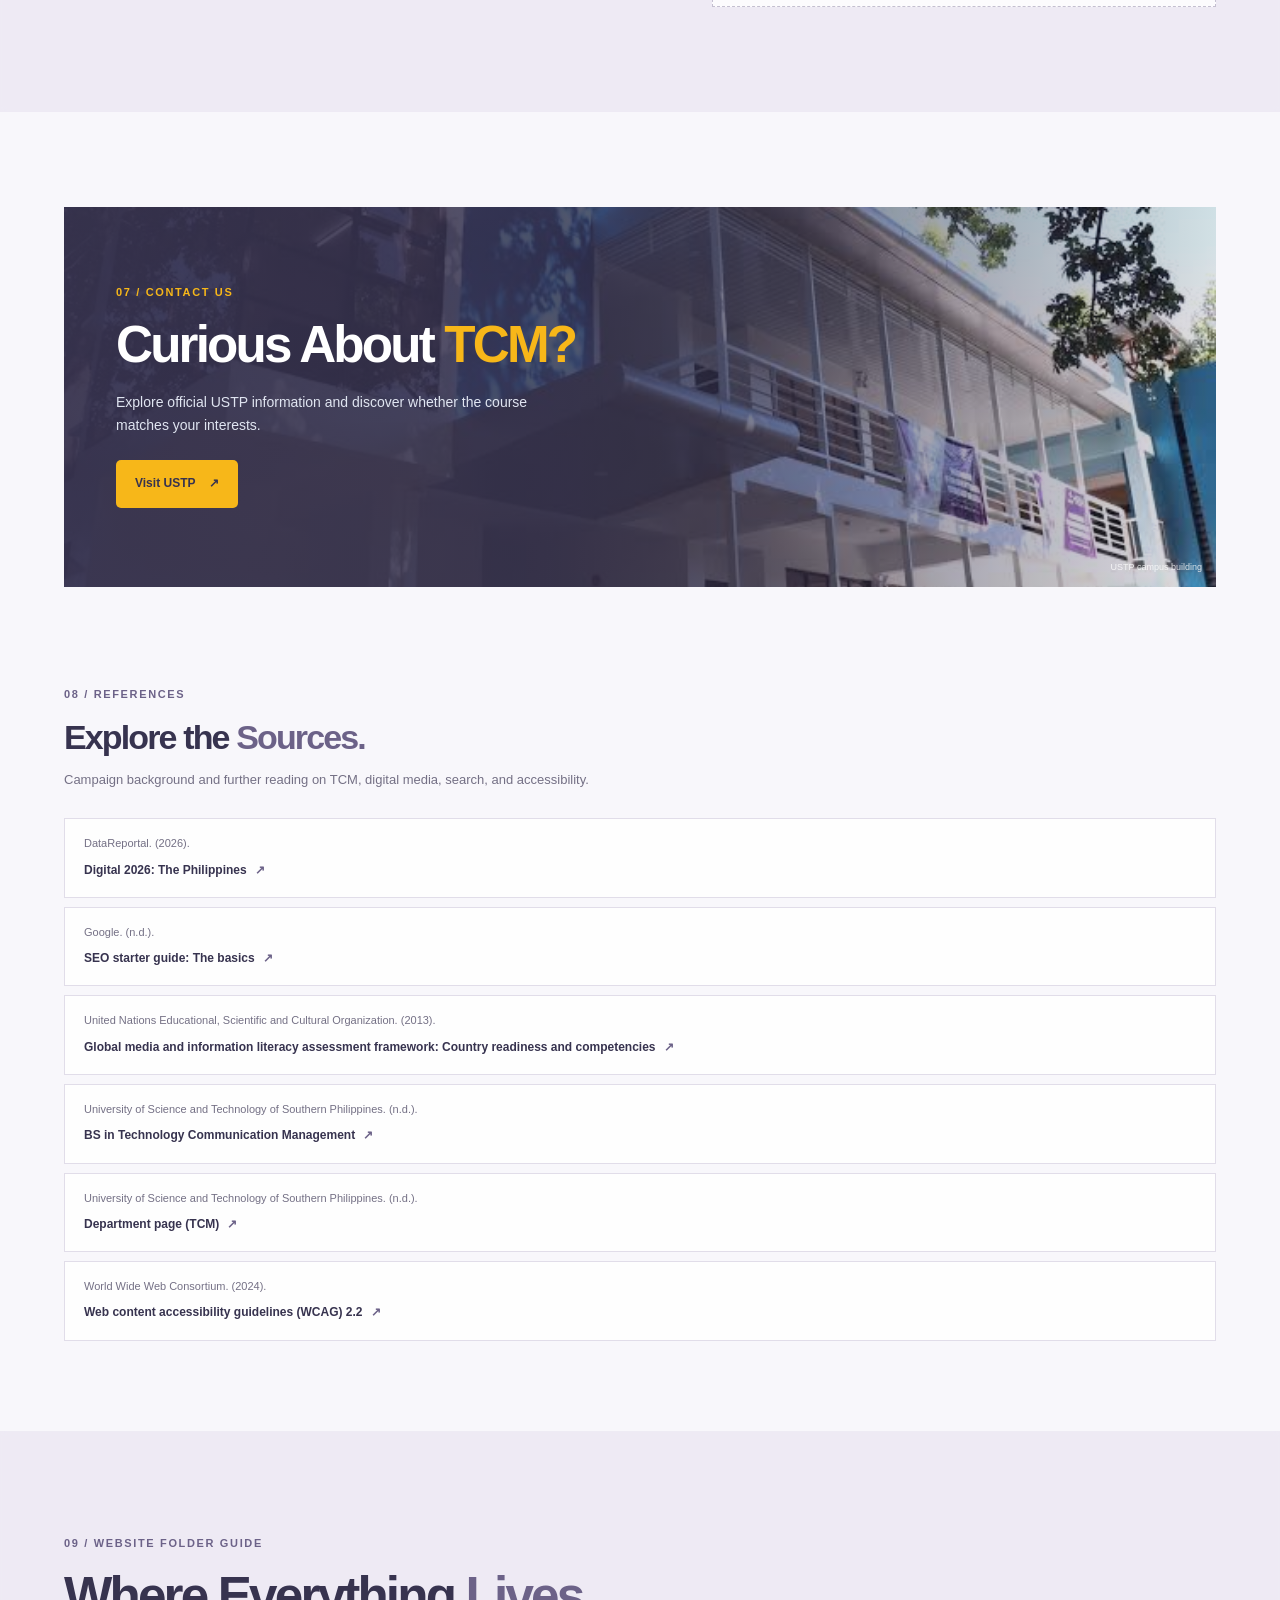
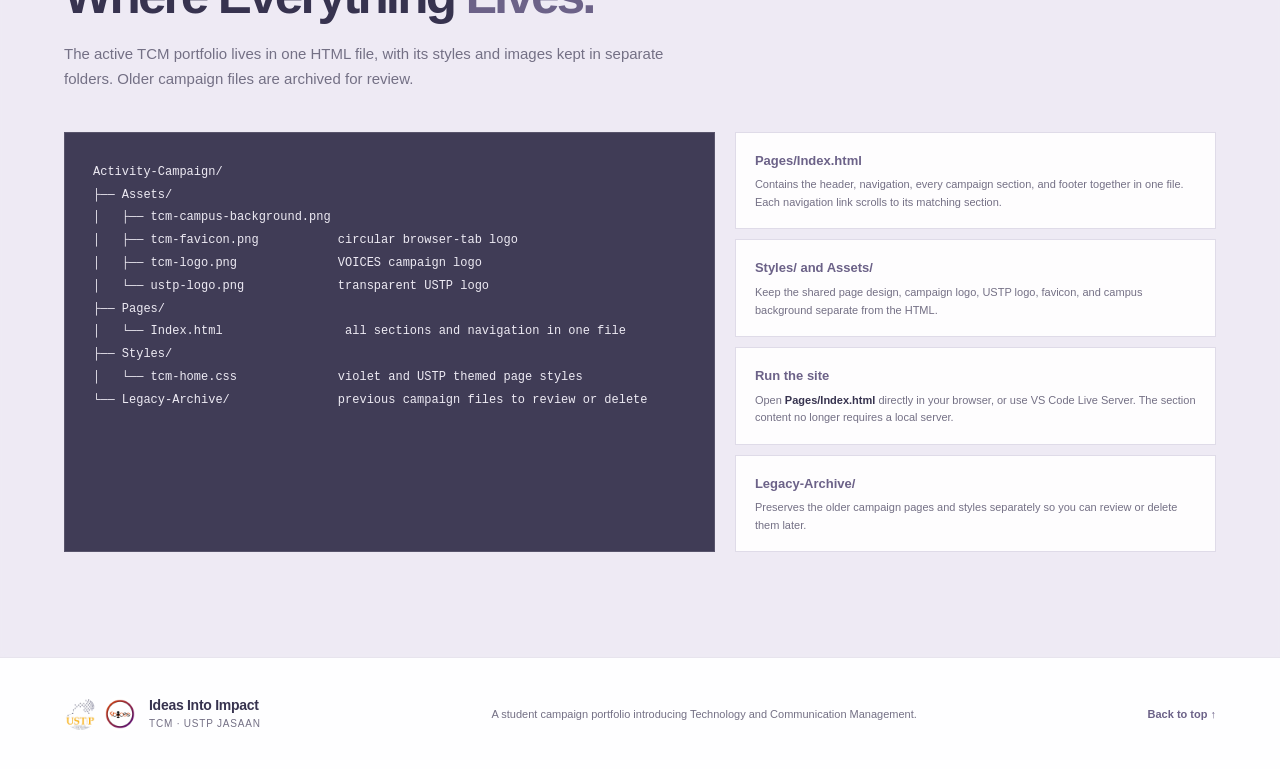
<file: Pages/index.html>
<!DOCTYPE html>
<html lang="en">

<head>
    <meta charset="UTF-8">
    <meta name="viewport" content="width=device-width, initial-scale=1.0">
    <meta name="theme-color" content="#37334f">
    <meta name="description"
        content="Discover Technology and Communication Management at USTP through the Ideas Into Impact promotional campaign portfolio.">
    <title>Ideas Into Impact | TCM Promotional Campaign</title>
    <link rel="icon" type="image/png" href="../Assets/tcm-favicon.png">
    <link rel="stylesheet" href="../Styles/tcm-home.css">
</head>

<body>
    <a class="skip-link" href="#main-content">Skip to content</a>
    <header class="site-header">
        <a class="brand" href="#home" aria-label="Ideas Into Impact home">
            <span class="brand-logos" aria-hidden="true">
                <img class="brand-logo brand-logo-ustp" src="../Assets/ustp-logo.png" alt="">
                <img class="brand-logo brand-logo-voices" src="../Assets/tcm-logo.png" alt="">
            </span>
            <span class="brand-copy">
                <strong>Ideas Into Impact</strong>
                <span>TCM · USTP Jasaan</span>
            </span>
        </a>

        <button class="menu-toggle" type="button" aria-expanded="false" aria-controls="primary-navigation">
            <span class="menu-toggle-label">Menu</span>
            <span class="menu-icon" aria-hidden="true"><span></span><span></span><span></span></span>
        </button>

        <nav class="primary-navigation" id="primary-navigation" aria-label="Main navigation">
            <a href="#home">Home</a>
            <a href="#about-tcm">About TCM</a>
            <a href="#why-tcm">Why Explore TCM?</a>
            <a href="#campaign">Promotional Campaign</a>
            <a href="#target-audience">Target Audience</a>
            <a href="#portfolio">Portfolio Showcase</a>
            <a href="#social-campaign">Social-Media Campaign</a>
            <a href="#contact">Contact us</a>
            <a href="#references">Reference</a>
            <a href="#project-structure">Folder Guide</a>
        </nav>
    </header>

    <main id="main-content">
        <section class="hero section-shell" id="home" aria-labelledby="hero-title">
            <div class="hero-copy">
                <p class="eyebrow"><span class="eyebrow-line"></span> TCM Promotional Campaign Portfolio</p>
                <h1 id="hero-title">Ideas Into <span>Impact.</span></h1>
                <h2>Welcome to the TCM Promotional Campaign Portfolio!</h2>
                <p class="hero-intro">Are you creative, interested in technology, and passionate about communicating
                    ideas? Discover Technology and Communication Management (TCM), where communication, creativity,
                    and technology come together.</p>
                <p class="hero-detail">This website aims to introduce TCM to future college students through creative
                    content, digital media, and an engaging promotional campaign.</p>
                <div class="hero-actions">
                    <a class="button button-primary" href="#about-tcm">Discover TCM <span
                            aria-hidden="true">↗</span></a>
                    <a class="button button-outline" href="#campaign">Explore Campaign <span
                            aria-hidden="true">↗</span></a>
                    <a class="text-link" href="#why-tcm">Learn More <span aria-hidden="true">↓</span></a>
                </div>
                <p class="organization-note">
                    A campaign by the <strong>Vehement Organization of Informed Communicators Employing Strategies
                        (VOICES)</strong>.
                    <a href="https://www.facebook.com/voices.ustpjasaan?__tn__=-UC*F" target="_blank"
                        rel="noopener noreferrer">Visit the VOICES Facebook page <span aria-hidden="true">↗</span></a>
                </p>
            </div>
            <div class="hero-art" aria-hidden="true">
                <span class="orbit orbit-one"></span>
                <span class="orbit orbit-two"></span>
                <img class="hero-logo" src="../Assets/tcm-logo.png" alt="TCM promotional campaign logo">
                <span class="hero-art-caption">Communication<br>meets possibility</span>
                <span class="hero-art-dot"></span>
            </div>
            <a class="scroll-cue" href="#about-tcm"><span aria-hidden="true">↓</span> Scroll to explore</a>
        </section>

        <section class="content-section section-shell" id="about-tcm" aria-labelledby="about-title">
            <div class="section-heading">
                <p class="eyebrow">01 / About TCM</p>
                <h2 id="about-title">Communication Meets <span>Possibility.</span></h2>
                <p>Technology and Communication Management (TCM) is the focus of this promotional campaign. This
                    portfolio aims to help prospective students explore the connection between communication,
                    technology, creativity, and project work.</p>
            </div>
            <div class="mission-grid">
                <article class="info-card mission-card">
                    <span class="card-index">01</span>
                    <h3>Our Mission</h3>
                    <p>To promote awareness of TCM through creative communication strategies and digital media that
                        help students discover and explore the course.</p>
                </article>
                <article class="info-card vision-card">
                    <span class="card-index">02</span>
                    <h3>Our Vision</h3>
                    <p>To create an engaging online platform where students can learn about TCM, appreciate the
                        importance of communication and technology, and find reliable information about studying at
                        USTP.</p>
                </article>
            </div>
        </section>

        <section class="content-section why-section" id="why-tcm" aria-labelledby="why-title">
            <div class="section-shell">
                <div class="section-heading">
                    <p class="eyebrow">02 / Why explore TCM?</p>
                    <h2 id="why-title">Skills for a <span>Connected World.</span></h2>
                    <p>Explore ways communication, technology, and collaboration can help turn ideas into meaningful
                        work.</p>
                </div>
                <div class="skills-grid">
                    <article class="skill-card">
                        <span class="skill-number">01</span>
                        <span class="skill-symbol" aria-hidden="true">✳</span>
                        <h3>Creative Communication</h3>
                        <p>Develop the ability to share ideas, create messages, and communicate with different
                            audiences.</p>
                    </article>
                    <article class="skill-card">
                        <span class="skill-number">02</span>
                        <span class="skill-symbol" aria-hidden="true">⌘</span>
                        <h3>Digital Technology</h3>
                        <p>Explore digital platforms and tools that support communication and collaboration.</p>
                    </article>
                    <article class="skill-card">
                        <span class="skill-number">03</span>
                        <span class="skill-symbol" aria-hidden="true">↗</span>
                        <h3>Teamwork and Project Management</h3>
                        <p>Learn about organizing activities, coordinating tasks, and working with others.</p>
                    </article>
                </div>
            </div>
        </section>

        <section class="content-section section-shell" id="campaign" aria-labelledby="campaign-title">
            <div class="campaign-panel">
                <div class="section-heading">
                    <p class="eyebrow">03 / Promotional Campaign</p>
                    <h2 id="campaign-title">One Course. Many Ways to <span>Create.</span></h2>
                    <p>Our campaign introduces TCM to prospective students through clear information and creative
                        communication.</p>
                </div>
                <div class="campaign-content">
                    <div class="objectives">
                        <h3>Campaign Objectives</h3>
                        <ol>
                            <li><span>01</span>Raise awareness about TCM among senior high school students.</li>
                            <li><span>02</span>Build interest through creative promotional materials.</li>
                            <li><span>03</span>Provide reliable information about the course.</li>
                            <li><span>04</span>Encourage prospective students to explore TCM at USTP.</li>
                        </ol>
                    </div>
                    <aside class="tagline-card">
                        <span class="tagline-mark" aria-hidden="true">“</span>
                        <p>Campaign tagline</p>
                        <h3>Your Ideas.<br>Your Skills.<br><span>Your Future.</span></h3>
                        <span class="tagline-rule"></span>
                    </aside>
                </div>
            </div>
        </section>

        <section class="content-section audience-section" id="target-audience" aria-labelledby="audience-title">
            <div class="section-shell">
                <div class="section-heading">
                    <p class="eyebrow">04 / Target Audience</p>
                    <h2 id="audience-title">Made for the <span>Curious.</span></h2>
                    <p>Helpful course information for the people who are exploring TCM and supporting students along
                        the way.</p>
                </div>
                <div class="table-wrap">
                    <table>
                        <thead>
                            <tr>
                                <th scope="col">Audience</th>
                                <th scope="col">Description</th>
                            </tr>
                        </thead>
                        <tbody>
                            <tr>
                                <th scope="row">Senior high school students</th>
                                <td>Potential college students exploring courses.</td>
                            </tr>
                            <tr>
                                <th scope="row">Parents and guardians</th>
                                <td>People seeking reliable information about educational options.</td>
                            </tr>
                            <tr>
                                <th scope="row">Teachers and school community</th>
                                <td>People who can help share accurate course information.</td>
                            </tr>
                        </tbody>
                    </table>
                </div>
            </div>
        </section>

        <section class="content-section section-shell" id="portfolio" aria-labelledby="portfolio-title">
            <div class="section-heading">
                <p class="eyebrow">05 / Portfolio Showcase</p>
                <h2 id="portfolio-title">The Work Behind the <span>Ideas.</span></h2>
                <p>Explore the creative materials introducing TCM and the ideas behind the campaign.</p>
            </div>
            <div class="portfolio-grid">
                <article class="portfolio-card">
                    <button class="portfolio-media-trigger portfolio-poster-preview" type="button"
                        aria-haspopup="dialog" aria-controls="media-viewer-dialog"
                        aria-label="Open the TCM promotional poster" data-image="../Assets/tcm-promotional-poster.png"
                        data-alt="TCM promotional poster with the message Your Ideas. Your Skills. Your Future."
                        data-title="Promotional Poster">
                        <img src="../Assets/tcm-promotional-poster.png" alt="">
                        <span class="portfolio-media-badge">PROMOTIONAL POSTER</span>
                        <span class="infographic-preview-hint">Open the poster <span aria-hidden="true">↗</span></span>
                    </button>
                    <div class="portfolio-label"><span>01</span>
                        <h3>Promotional Poster</h3>
                    </div>
                </article>
                <article class="portfolio-card featured-portfolio-card">
                    <button class="portfolio-media-trigger portfolio-infographic-trigger" type="button"
                        aria-haspopup="dialog" aria-controls="media-viewer-dialog" aria-label="View the TCM infographic"
                        data-image="../Assets/tcm-infographic.png"
                        data-alt="TCM infographic explaining communication, technology, creativity, teamwork and career opportunities"
                        data-title="TCM Infographic">
                        <img src="../Assets/tcm-infographic.png" alt="">
                        <span class="portfolio-media-badge">INFOGRAPHIC</span>
                        <span class="infographic-preview-hint">View infographic <span aria-hidden="true">↗</span></span>
                    </button>
                    <div class="portfolio-label">
                        <span>02</span>
                        <div>
                            <h3>TCM Infographic</h3>
                            <p>Course highlights, skills, and opportunities</p>
                        </div>
                    </div>
                </article>
                <article class="portfolio-card portfolio-placeholder-card">
                    <div class="media-placeholder video-placeholder">
                        <span class="placeholder-icon" aria-hidden="true">▶</span>
                        <span>Campaign film coming soon</span>
                    </div>
                    <div class="portfolio-label"><span>03</span>
                        <h3>Promotional Video</h3>
                    </div>
                </article>
            </div>
        </section>

        <section class="content-section social-section" id="social-campaign" aria-labelledby="social-title">
            <div class="section-shell social-layout">
                <div class="section-heading">
                    <p class="eyebrow">06 / Social-Media Campaign</p>
                    <h2 id="social-title">Ideas Worth <span>Sharing.</span></h2>
                    <p>Social-media campaign content will be featured here. Check back for TCM updates and promotional
                        materials.</p>
                </div>
                <div class="social-placeholder">
                    <span class="social-placeholder-mark" aria-hidden="true">#</span>
                    <p>Social-media campaign space</p>
                    <span>Posts, stories, and campaign updates</span>
                </div>
            </div>
        </section>

        <section class="contact-section section-shell" id="contact" aria-labelledby="contact-title">
            <div class="contact-panel">
                <div class="contact-copy">
                    <p class="eyebrow">07 / Contact Us</p>
                    <h2 id="contact-title">Curious About <span>TCM?</span></h2>
                    <p>Explore official USTP information and discover whether the course matches your interests.</p>
                    <a class="button button-primary" href="https://www.ustp.edu.ph/" target="_blank"
                        rel="noopener noreferrer">Visit USTP <span aria-hidden="true">↗</span></a>
                </div>
                <span class="image-credit">USTP campus building</span>
            </div>
        </section>

        <section class="references-section section-shell" id="references" aria-labelledby="references-title">
            <p class="eyebrow">08 / References</p>
            <h2 id="references-title">Explore the <span>Sources.</span></h2>
            <p>Campaign background and further reading on TCM, digital media, search, and accessibility.</p>
            <ol class="reference-list">
                <li class="reference-item">
                    <span class="reference-author">DataReportal. (2026).</span>
                    <a href="https://datareportal.com/reports/digital-2026-philippines" target="_blank"
                        rel="noopener noreferrer">Digital 2026: The Philippines <span aria-hidden="true">↗</span></a>
                </li>
                <li class="reference-item">
                    <span class="reference-author">Google. (n.d.).</span>
                    <a href="https://developers.google.com/search/docs/fundamentals/seo-starter-guide" target="_blank"
                        rel="noopener noreferrer">SEO starter guide: The basics
                        <span aria-hidden="true">↗</span></a>
                </li>
                <li class="reference-item">
                    <span class="reference-author">United Nations Educational, Scientific and Cultural Organization.
                        (2013).</span>
                    <a href="https://www.unesco.org/en/articles/global-media-and-information-literacy-assessment-framework"
                        target="_blank" rel="noopener noreferrer">Global media and information literacy assessment
                        framework: Country readiness and competencies <span aria-hidden="true">↗</span></a>
                </li>
                <li class="reference-item">
                    <span class="reference-author">University of Science and Technology of Southern Philippines.
                        (n.d.).</span>
                    <a href="https://www.ustp.edu.ph/jasaan/bstcm/" target="_blank" rel="noopener noreferrer">BS in
                        Technology Communication Management <span aria-hidden="true">↗</span></a>
                </li>
                <li class="reference-item">
                    <span class="reference-author">University of Science and Technology of Southern Philippines.
                        (n.d.).</span>
                    <a href="https://www.ustp.edu.ph/cdeo/citc/tcm-dept/" target="_blank"
                        rel="noopener noreferrer">Department page (TCM) <span aria-hidden="true">↗</span></a>
                </li>
                <li class="reference-item">
                    <span class="reference-author">World Wide Web Consortium. (2024).</span>
                    <a href="https://www.w3.org/TR/wcag/" target="_blank" rel="noopener noreferrer">Web content
                        accessibility guidelines (WCAG) 2.2 <span aria-hidden="true">↗</span></a>
                </li>
            </ol>
        </section>

        <section class="content-section structure-section" id="project-structure" aria-labelledby="structure-title">
            <div class="section-shell">
                <div class="section-heading">
                    <p class="eyebrow">09 / Website Folder Guide</p>
                    <h2 id="structure-title">Where Everything <span>Lives.</span></h2>
                    <p>The active TCM portfolio lives in one HTML file, with its styles and images kept in separate
                        folders. Older campaign files are archived for review.</p>
                </div>
                <div class="structure-layout">
                    <pre class="folder-tree" aria-label="Website folder structure"><code>Activity-Campaign/
├── Assets/
│   ├── tcm-campus-background.png
│   ├── tcm-favicon.png           circular browser-tab logo
│   ├── tcm-logo.png              VOICES campaign logo
│   └── ustp-logo.png             transparent USTP logo
├── Pages/
│   └── Index.html                 all sections and navigation in one file
├── Styles/
│   └── tcm-home.css              violet and USTP themed page styles
└── Legacy-Archive/               previous campaign files to review or delete</code></pre>
                    <div class="structure-details">
                        <article>
                            <h3>Pages/Index.html</h3>
                            <p>Contains the header, navigation, every campaign section, and footer together in one
                                file. Each navigation link scrolls to its matching section.</p>
                        </article>
                        <article>
                            <h3>Styles/ and Assets/</h3>
                            <p>Keep the shared page design, campaign logo, USTP logo, favicon, and campus background
                                separate from the HTML.</p>
                        </article>
                        <article>
                            <h3>Run the site</h3>
                            <p>Open <strong>Pages/Index.html</strong> directly in your browser, or use VS Code Live
                                Server. The section content no longer requires a local server.</p>
                        </article>
                        <article>
                            <h3>Legacy-Archive/</h3>
                            <p>Preserves the older campaign pages and styles separately so you can review or delete
                                them later.</p>
                        </article>
                    </div>
                </div>
            </div>
        </section>
    </main>

    <footer class="site-footer">
        <a class="brand footer-brand" href="#home">
            <span class="brand-logos" aria-hidden="true">
                <img class="brand-logo brand-logo-ustp" src="../Assets/ustp-logo.png" alt="">
                <img class="brand-logo brand-logo-voices" src="../Assets/tcm-logo.png" alt="">
            </span>
            <span class="brand-copy">
                <strong>Ideas Into Impact</strong>
                <span>TCM · USTP Jasaan</span>
            </span>
        </a>
        <p>A student campaign portfolio introducing Technology and Communication Management.</p>
        <a href="#home" class="back-to-top">Back to top ↑</a>
    </footer>

    <dialog class="media-viewer-dialog" id="media-viewer-dialog" aria-labelledby="media-viewer-title">
        <div class="media-viewer">
            <header class="media-viewer-header">
                <h2 id="media-viewer-title">TCM Infographic</h2>
                <div class="media-viewer-actions" aria-label="Image controls">
                    <button class="media-viewer-zoom" id="media-viewer-zoom-out" type="button" aria-label="Zoom out"
                        title="Zoom out">−</button>
                    <span class="media-viewer-zoom-level" id="media-viewer-zoom-level" aria-live="polite">100%</span>
                    <button class="media-viewer-zoom" id="media-viewer-zoom-in" type="button" aria-label="Zoom in"
                        title="Zoom in">+</button>
                    <button class="media-viewer-close" type="button" aria-label="Close image">×</button>
                </div>
            </header>
            <div class="media-viewer-stage" id="media-viewer-stage">
                <img class="media-viewer-image" id="media-viewer-image" src="../Assets/tcm-infographic.png"
                    alt="TCM infographic explaining communication, technology, creativity, teamwork and career opportunities">
                <p class="media-viewer-hint" id="media-viewer-hint">Zoom in, then drag the image to explore</p>
            </div>
        </div>
    </dialog>

    <script>
        const menuToggle = document.querySelector('.menu-toggle');
        const navigation = document.querySelector('.primary-navigation');
        const portfolioMediaTriggers = document.querySelectorAll('.portfolio-media-trigger');
        const mediaViewerDialog = document.querySelector('#media-viewer-dialog');
        const mediaViewerClose = document.querySelector('.media-viewer-close');
        const mediaViewerImage = document.querySelector('#media-viewer-image');
        const mediaViewerStage = document.querySelector('#media-viewer-stage');
        const mediaViewerTitle = document.querySelector('#media-viewer-title');
        const mediaViewerZoomOut = document.querySelector('#media-viewer-zoom-out');
        const mediaViewerZoomIn = document.querySelector('#media-viewer-zoom-in');
        const mediaViewerZoomLevel = document.querySelector('#media-viewer-zoom-level');
        const minimumZoom = 0.5;
        const maximumZoom = 2.5;
        const zoomStep = 0.25;
        let currentZoom = 1;
        let imageOffsetX = 0;
        let imageOffsetY = 0;
        let dragStartX = 0;
        let dragStartY = 0;
        let isDraggingImage = false;

        const clampImageOffset = () => {
            const maxOffsetX = Math.max(0, (mediaViewerImage.offsetWidth * currentZoom - mediaViewerStage.clientWidth) / 2);
            const maxOffsetY = Math.max(0, (mediaViewerImage.offsetHeight * currentZoom - mediaViewerStage.clientHeight) / 2);
            imageOffsetX = Math.min(maxOffsetX, Math.max(-maxOffsetX, imageOffsetX));
            imageOffsetY = Math.min(maxOffsetY, Math.max(-maxOffsetY, imageOffsetY));
        };

        const updateZoom = (zoom) => {
            currentZoom = Math.min(maximumZoom, Math.max(minimumZoom, zoom));
            clampImageOffset();
            mediaViewerImage.style.transform = `translate3d(${imageOffsetX}px, ${imageOffsetY}px, 0) scale(${currentZoom})`;
            mediaViewerZoomLevel.textContent = `${Math.round(currentZoom * 100)}%`;
            mediaViewerZoomOut.disabled = currentZoom === minimumZoom;
            mediaViewerZoomIn.disabled = currentZoom === maximumZoom;
            mediaViewerStage.classList.toggle('is-zoomed', currentZoom > 1);
        };

        const stopDraggingImage = (event) => {
            if (!isDraggingImage) {
                return;
            }

            isDraggingImage = false;
            mediaViewerImage.classList.remove('is-dragging');
            if (mediaViewerImage.hasPointerCapture(event.pointerId)) {
                mediaViewerImage.releasePointerCapture(event.pointerId);
            }
        };

        menuToggle.addEventListener('click', () => {
            const isExpanded = menuToggle.getAttribute('aria-expanded') === 'true';
            menuToggle.setAttribute('aria-expanded', String(!isExpanded));
            navigation.classList.toggle('is-open', !isExpanded);
        });

        navigation.querySelectorAll('a').forEach((link) => {
            link.addEventListener('click', () => {
                menuToggle.setAttribute('aria-expanded', 'false');
                navigation.classList.remove('is-open');
            });
        });

        portfolioMediaTriggers.forEach((trigger) => {
            trigger.addEventListener('click', () => {
                mediaViewerImage.src = trigger.dataset.image;
                mediaViewerImage.alt = trigger.dataset.alt;
                mediaViewerTitle.textContent = trigger.dataset.title;
                imageOffsetX = 0;
                imageOffsetY = 0;
                updateZoom(1);
                mediaViewerDialog.showModal();
            });
        });

        mediaViewerImage.addEventListener('pointerdown', (event) => {
            if (event.button !== 0 || currentZoom <= 1) {
                return;
            }

            event.preventDefault();
            isDraggingImage = true;
            dragStartX = event.clientX - imageOffsetX;
            dragStartY = event.clientY - imageOffsetY;
            mediaViewerImage.classList.add('is-dragging');
            mediaViewerImage.setPointerCapture(event.pointerId);
        });

        mediaViewerImage.addEventListener('pointermove', (event) => {
            if (!isDraggingImage) {
                return;
            }

            imageOffsetX = event.clientX - dragStartX;
            imageOffsetY = event.clientY - dragStartY;
            clampImageOffset();
            mediaViewerImage.style.transform = `translate3d(${imageOffsetX}px, ${imageOffsetY}px, 0) scale(${currentZoom})`;
        });

        mediaViewerImage.addEventListener('pointerup', stopDraggingImage);
        mediaViewerImage.addEventListener('pointercancel', stopDraggingImage);

        mediaViewerZoomOut.addEventListener('click', () => {
            updateZoom(currentZoom - zoomStep);
        });

        mediaViewerZoomIn.addEventListener('click', () => {
            updateZoom(currentZoom + zoomStep);
        });

        mediaViewerClose.addEventListener('click', () => {
            mediaViewerDialog.close();
        });

        mediaViewerDialog.addEventListener('click', (event) => {
            if (event.target === mediaViewerDialog) {
                mediaViewerDialog.close();
            }
        });
    </script>
</body>

</html>
</file>
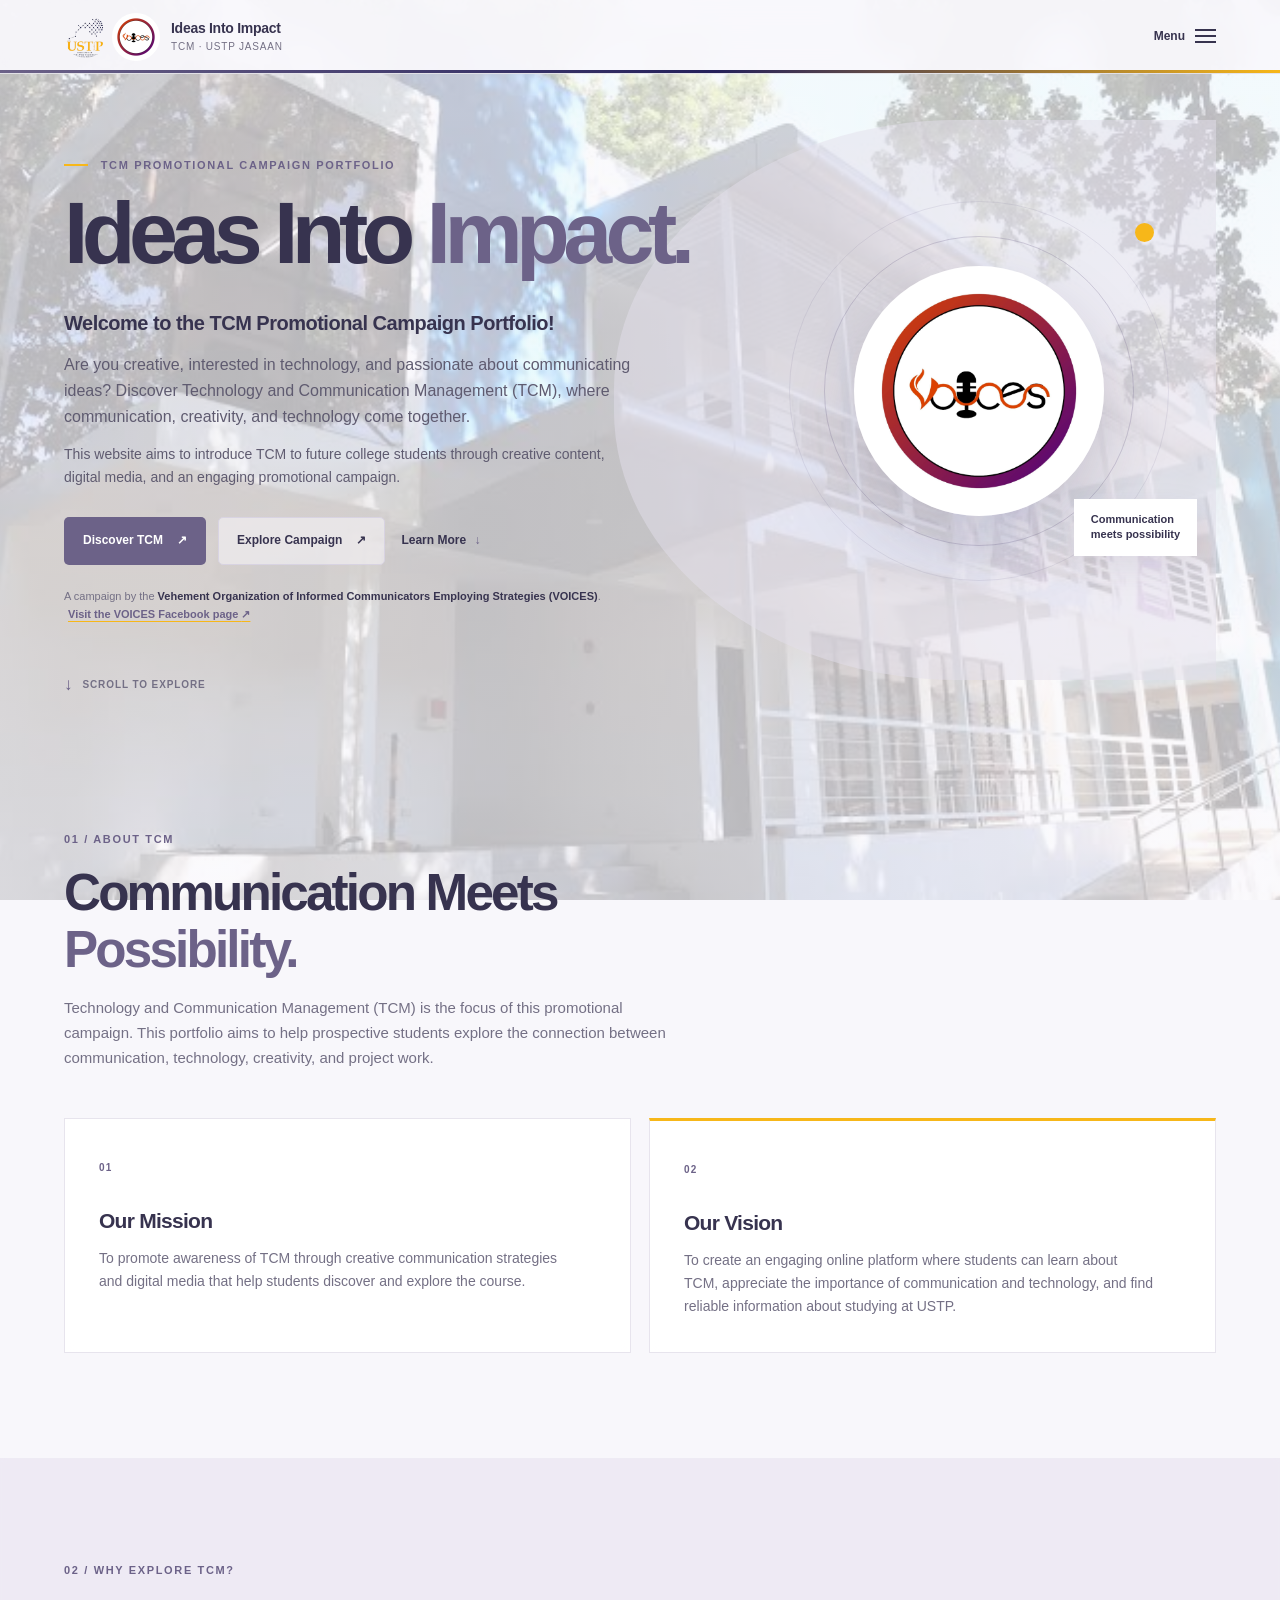
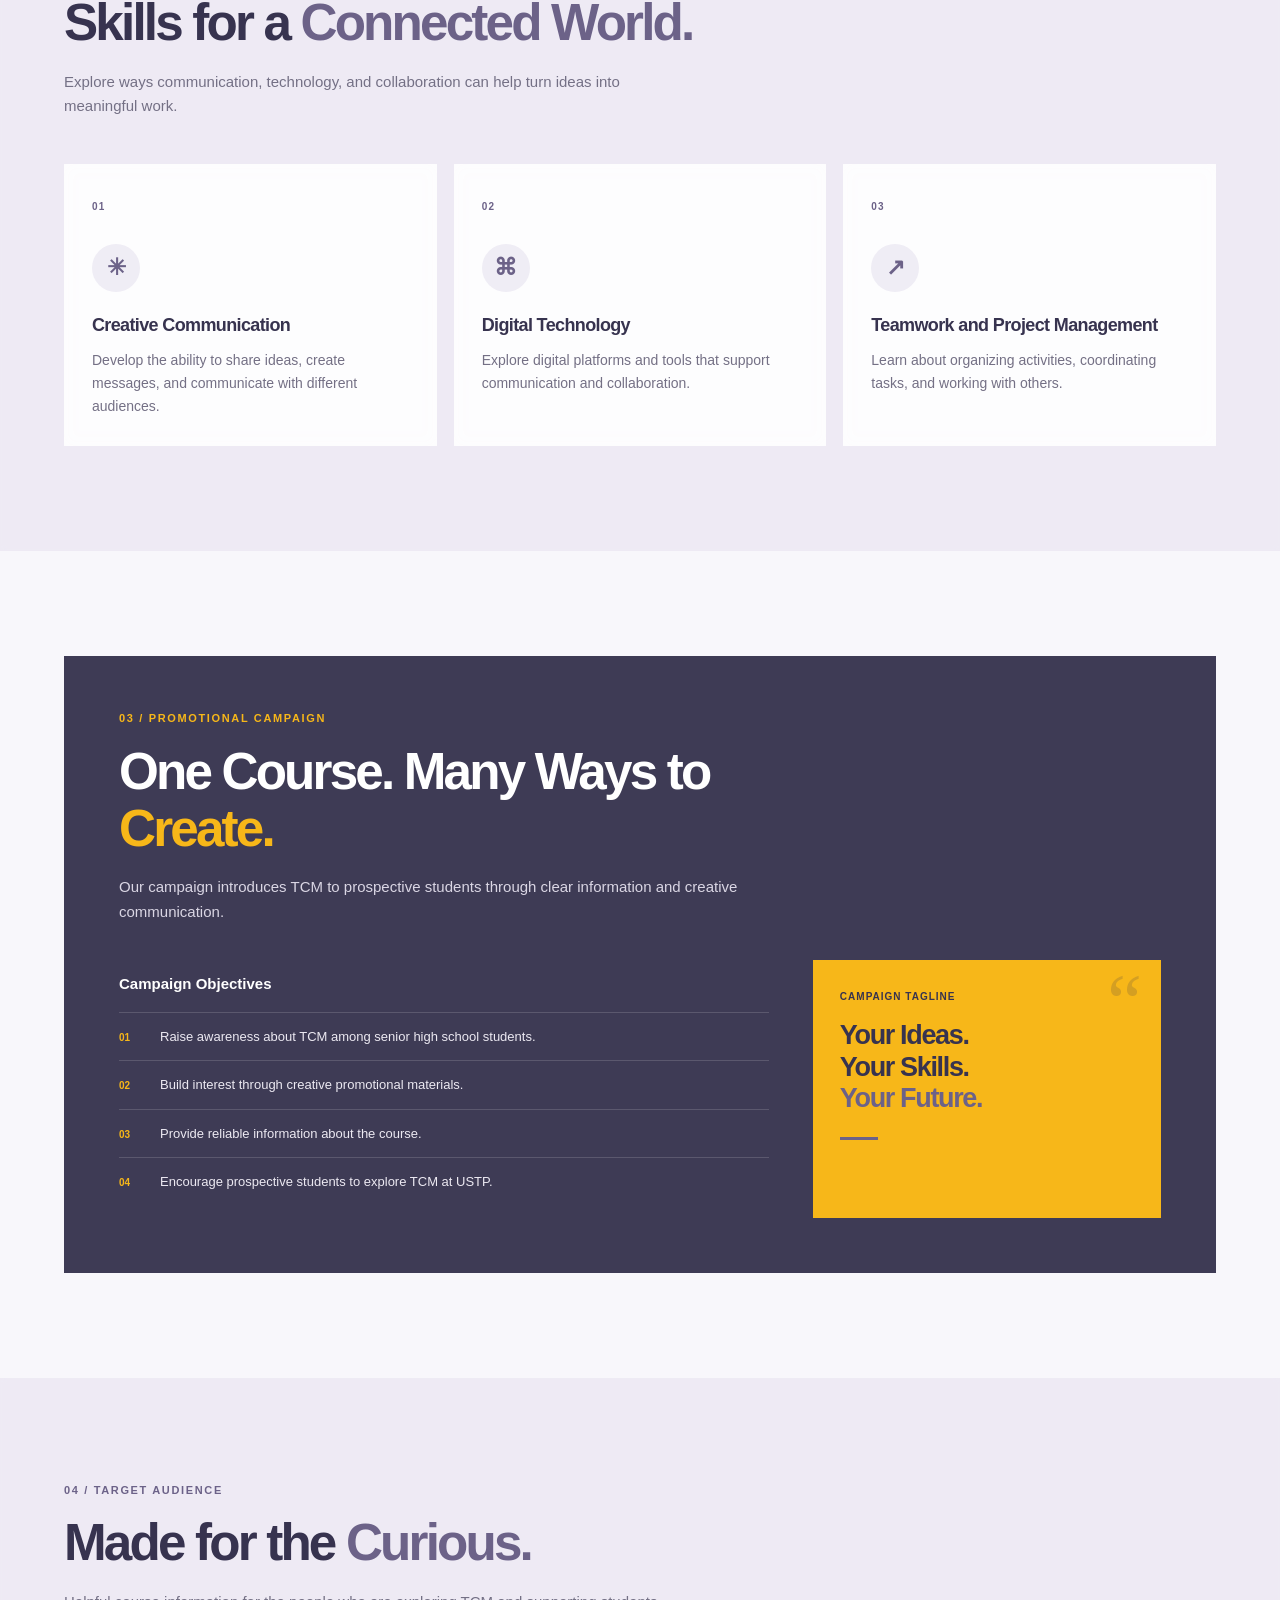
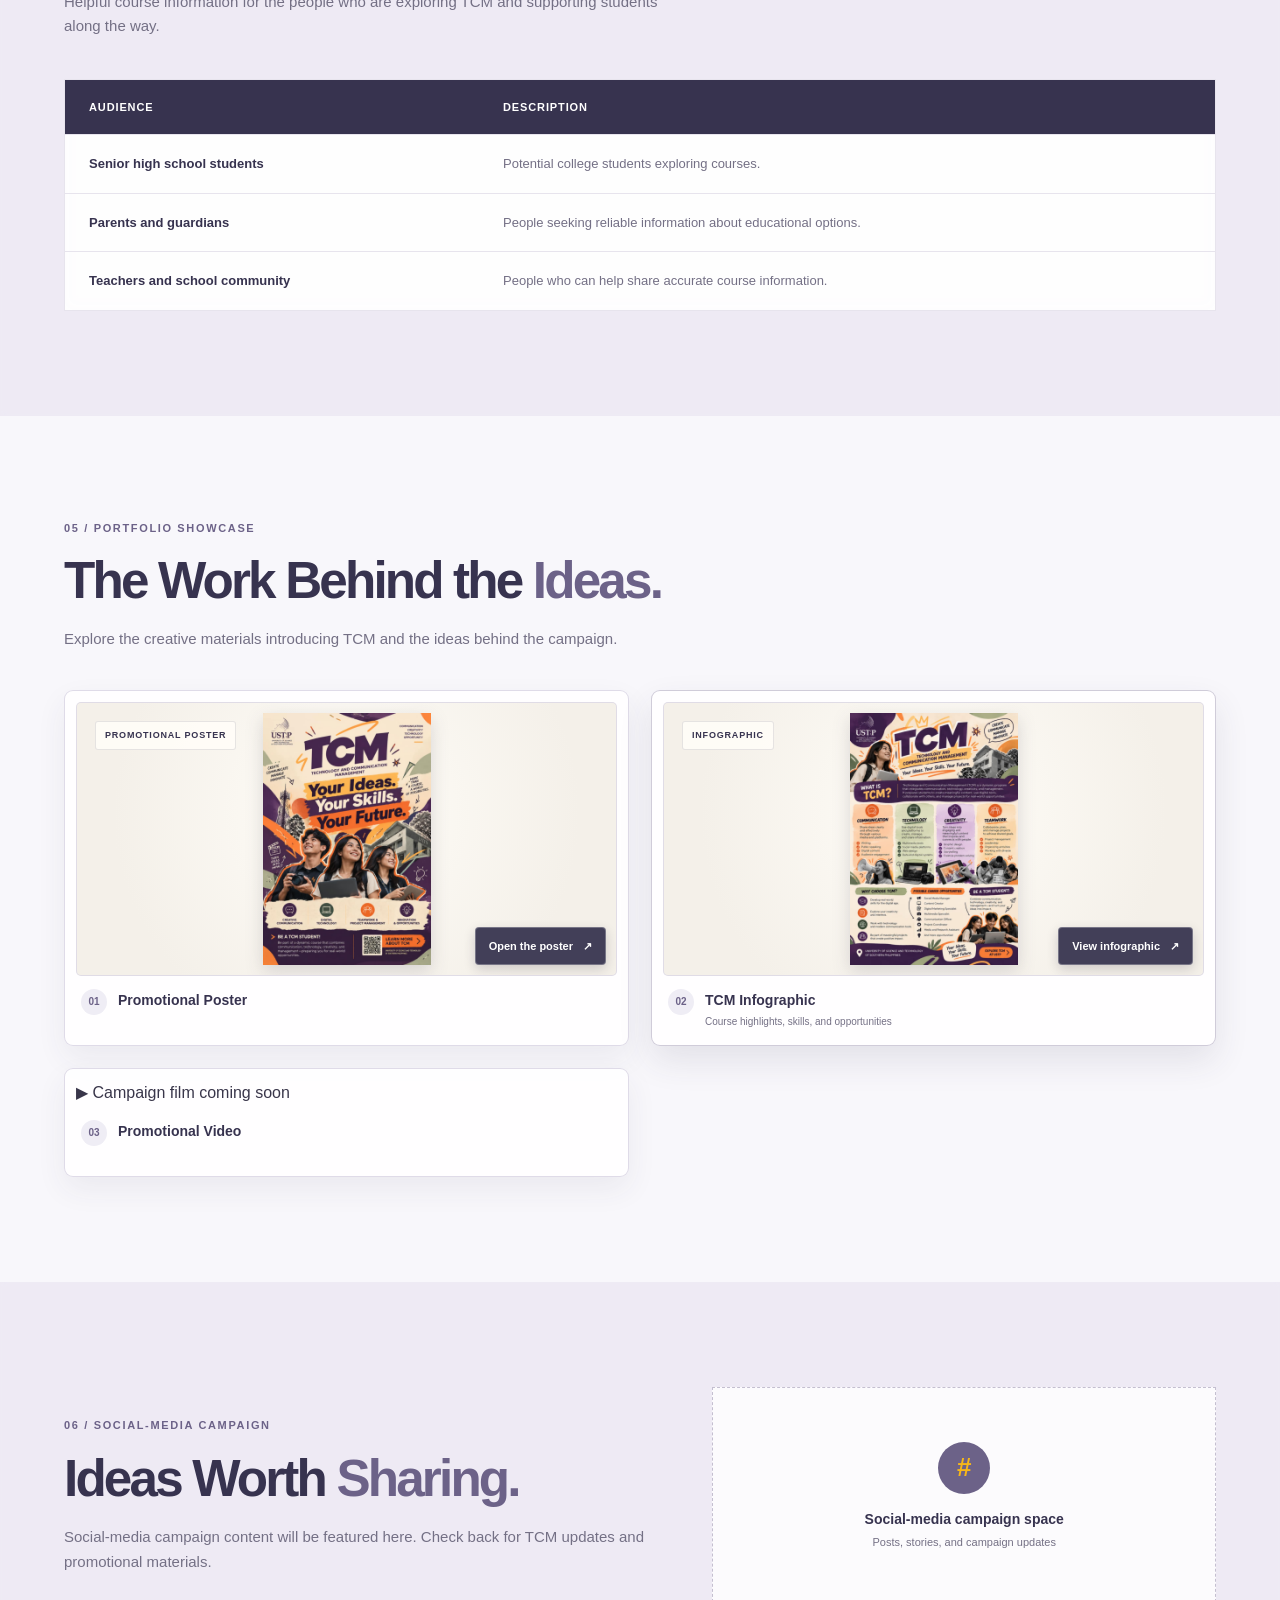
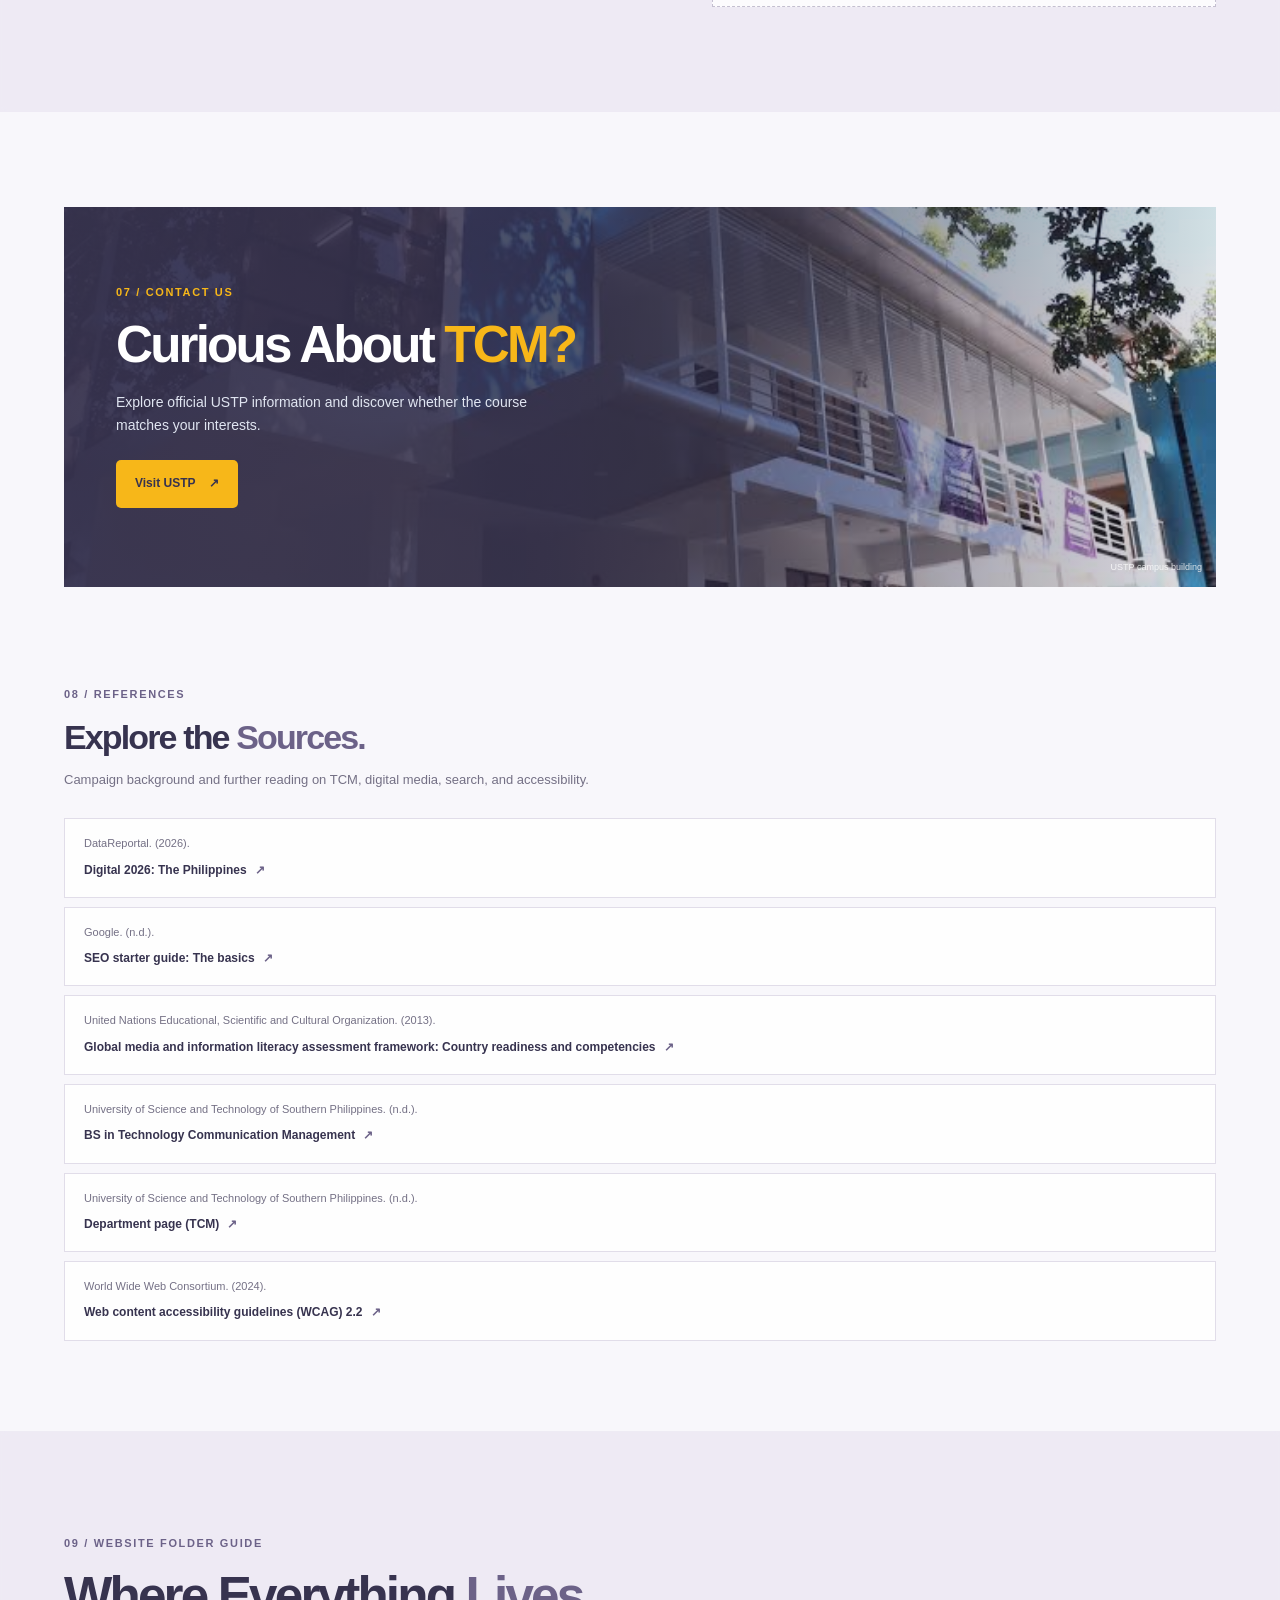
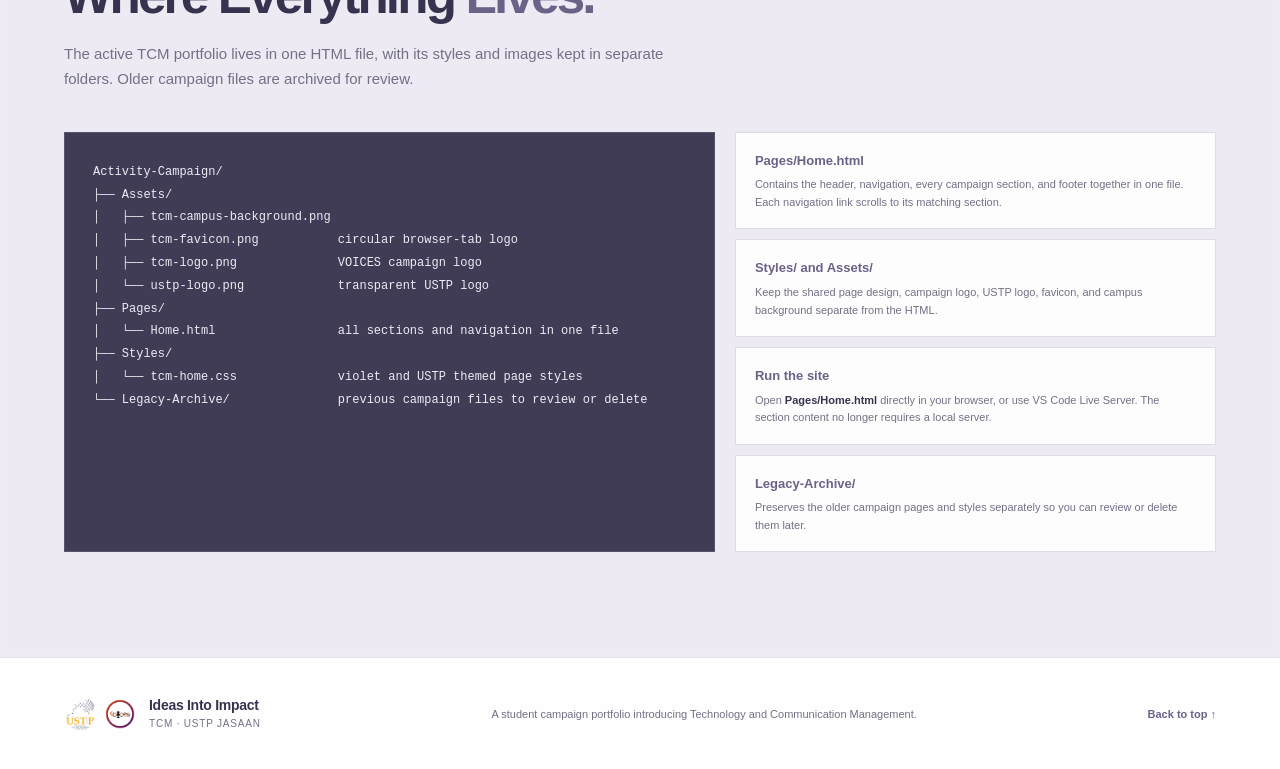
<file: Pages/Home.html>
<!DOCTYPE html>
<html lang="en">

<head>
    <meta charset="UTF-8">
    <meta name="viewport" content="width=device-width, initial-scale=1.0">
    <meta name="theme-color" content="#37334f">
    <meta name="description"
        content="Discover Technology and Communication Management at USTP through the Ideas Into Impact promotional campaign portfolio.">
    <title>Ideas Into Impact | TCM Promotional Campaign</title>
    <link rel="icon" type="image/png" href="../Assets/tcm-favicon.png">
    <link rel="stylesheet" href="../Styles/tcm-home.css">
</head>

<body>
    <a class="skip-link" href="#main-content">Skip to content</a>
    <header class="site-header">
        <a class="brand" href="#home" aria-label="Ideas Into Impact home">
            <span class="brand-logos" aria-hidden="true">
                <img class="brand-logo brand-logo-ustp" src="../Assets/ustp-logo.png" alt="">
                <img class="brand-logo brand-logo-voices" src="../Assets/tcm-logo.png" alt="">
            </span>
            <span class="brand-copy">
                <strong>Ideas Into Impact</strong>
                <span>TCM · USTP Jasaan</span>
            </span>
        </a>

        <button class="menu-toggle" type="button" aria-expanded="false" aria-controls="primary-navigation">
            <span class="menu-toggle-label">Menu</span>
            <span class="menu-icon" aria-hidden="true"><span></span><span></span><span></span></span>
        </button>

        <nav class="primary-navigation" id="primary-navigation" aria-label="Main navigation">
            <a href="#home">Home</a>
            <a href="#about-tcm">About TCM</a>
            <a href="#why-tcm">Why Explore TCM?</a>
            <a href="#campaign">Promotional Campaign</a>
            <a href="#target-audience">Target Audience</a>
            <a href="#portfolio">Portfolio Showcase</a>
            <a href="#social-campaign">Social-Media Campaign</a>
            <a href="#contact">Contact us</a>
            <a href="#references">Reference</a>
            <a href="#project-structure">Folder Guide</a>
        </nav>
    </header>

    <main id="main-content">
        <section class="hero section-shell" id="home" aria-labelledby="hero-title">
            <div class="hero-copy">
                <p class="eyebrow"><span class="eyebrow-line"></span> TCM Promotional Campaign Portfolio</p>
                <h1 id="hero-title">Ideas Into <span>Impact.</span></h1>
                <h2>Welcome to the TCM Promotional Campaign Portfolio!</h2>
                <p class="hero-intro">Are you creative, interested in technology, and passionate about communicating
                    ideas? Discover Technology and Communication Management (TCM), where communication, creativity,
                    and technology come together.</p>
                <p class="hero-detail">This website aims to introduce TCM to future college students through creative
                    content, digital media, and an engaging promotional campaign.</p>
                <div class="hero-actions">
                    <a class="button button-primary" href="#about-tcm">Discover TCM <span
                            aria-hidden="true">↗</span></a>
                    <a class="button button-outline" href="#campaign">Explore Campaign <span
                            aria-hidden="true">↗</span></a>
                    <a class="text-link" href="#why-tcm">Learn More <span aria-hidden="true">↓</span></a>
                </div>
                <p class="organization-note">
                    A campaign by the <strong>Vehement Organization of Informed Communicators Employing Strategies
                        (VOICES)</strong>.
                    <a href="https://www.facebook.com/voices.ustpjasaan?__tn__=-UC*F" target="_blank"
                        rel="noopener noreferrer">Visit the VOICES Facebook page <span aria-hidden="true">↗</span></a>
                </p>
            </div>
            <div class="hero-art" aria-hidden="true">
                <span class="orbit orbit-one"></span>
                <span class="orbit orbit-two"></span>
                <img class="hero-logo" src="../Assets/tcm-logo.png" alt="TCM promotional campaign logo">
                <span class="hero-art-caption">Communication<br>meets possibility</span>
                <span class="hero-art-dot"></span>
            </div>
            <a class="scroll-cue" href="#about-tcm"><span aria-hidden="true">↓</span> Scroll to explore</a>
        </section>

        <section class="content-section section-shell" id="about-tcm" aria-labelledby="about-title">
            <div class="section-heading">
                <p class="eyebrow">01 / About TCM</p>
                <h2 id="about-title">Communication Meets <span>Possibility.</span></h2>
                <p>Technology and Communication Management (TCM) is the focus of this promotional campaign. This
                    portfolio aims to help prospective students explore the connection between communication,
                    technology, creativity, and project work.</p>
            </div>
            <div class="mission-grid">
                <article class="info-card mission-card">
                    <span class="card-index">01</span>
                    <h3>Our Mission</h3>
                    <p>To promote awareness of TCM through creative communication strategies and digital media that
                        help students discover and explore the course.</p>
                </article>
                <article class="info-card vision-card">
                    <span class="card-index">02</span>
                    <h3>Our Vision</h3>
                    <p>To create an engaging online platform where students can learn about TCM, appreciate the
                        importance of communication and technology, and find reliable information about studying at
                        USTP.</p>
                </article>
            </div>
        </section>

        <section class="content-section why-section" id="why-tcm" aria-labelledby="why-title">
            <div class="section-shell">
                <div class="section-heading">
                    <p class="eyebrow">02 / Why explore TCM?</p>
                    <h2 id="why-title">Skills for a <span>Connected World.</span></h2>
                    <p>Explore ways communication, technology, and collaboration can help turn ideas into meaningful
                        work.</p>
                </div>
                <div class="skills-grid">
                    <article class="skill-card">
                        <span class="skill-number">01</span>
                        <span class="skill-symbol" aria-hidden="true">✳</span>
                        <h3>Creative Communication</h3>
                        <p>Develop the ability to share ideas, create messages, and communicate with different
                            audiences.</p>
                    </article>
                    <article class="skill-card">
                        <span class="skill-number">02</span>
                        <span class="skill-symbol" aria-hidden="true">⌘</span>
                        <h3>Digital Technology</h3>
                        <p>Explore digital platforms and tools that support communication and collaboration.</p>
                    </article>
                    <article class="skill-card">
                        <span class="skill-number">03</span>
                        <span class="skill-symbol" aria-hidden="true">↗</span>
                        <h3>Teamwork and Project Management</h3>
                        <p>Learn about organizing activities, coordinating tasks, and working with others.</p>
                    </article>
                </div>
            </div>
        </section>

        <section class="content-section section-shell" id="campaign" aria-labelledby="campaign-title">
            <div class="campaign-panel">
                <div class="section-heading">
                    <p class="eyebrow">03 / Promotional Campaign</p>
                    <h2 id="campaign-title">One Course. Many Ways to <span>Create.</span></h2>
                    <p>Our campaign introduces TCM to prospective students through clear information and creative
                        communication.</p>
                </div>
                <div class="campaign-content">
                    <div class="objectives">
                        <h3>Campaign Objectives</h3>
                        <ol>
                            <li><span>01</span>Raise awareness about TCM among senior high school students.</li>
                            <li><span>02</span>Build interest through creative promotional materials.</li>
                            <li><span>03</span>Provide reliable information about the course.</li>
                            <li><span>04</span>Encourage prospective students to explore TCM at USTP.</li>
                        </ol>
                    </div>
                    <aside class="tagline-card">
                        <span class="tagline-mark" aria-hidden="true">“</span>
                        <p>Campaign tagline</p>
                        <h3>Your Ideas.<br>Your Skills.<br><span>Your Future.</span></h3>
                        <span class="tagline-rule"></span>
                    </aside>
                </div>
            </div>
        </section>

        <section class="content-section audience-section" id="target-audience" aria-labelledby="audience-title">
            <div class="section-shell">
                <div class="section-heading">
                    <p class="eyebrow">04 / Target Audience</p>
                    <h2 id="audience-title">Made for the <span>Curious.</span></h2>
                    <p>Helpful course information for the people who are exploring TCM and supporting students along
                        the way.</p>
                </div>
                <div class="table-wrap">
                    <table>
                        <thead>
                            <tr>
                                <th scope="col">Audience</th>
                                <th scope="col">Description</th>
                            </tr>
                        </thead>
                        <tbody>
                            <tr>
                                <th scope="row">Senior high school students</th>
                                <td>Potential college students exploring courses.</td>
                            </tr>
                            <tr>
                                <th scope="row">Parents and guardians</th>
                                <td>People seeking reliable information about educational options.</td>
                            </tr>
                            <tr>
                                <th scope="row">Teachers and school community</th>
                                <td>People who can help share accurate course information.</td>
                            </tr>
                        </tbody>
                    </table>
                </div>
            </div>
        </section>

        <section class="content-section section-shell" id="portfolio" aria-labelledby="portfolio-title">
            <div class="section-heading">
                <p class="eyebrow">05 / Portfolio Showcase</p>
                <h2 id="portfolio-title">The Work Behind the <span>Ideas.</span></h2>
                <p>Explore the creative materials introducing TCM and the ideas behind the campaign.</p>
            </div>
            <div class="portfolio-grid">
                <article class="portfolio-card">
                    <button class="portfolio-media-trigger portfolio-poster-preview" type="button"
                        aria-haspopup="dialog" aria-controls="media-viewer-dialog"
                        aria-label="Open the TCM promotional poster" data-image="../Assets/tcm-promotional-poster.png"
                        data-alt="TCM promotional poster with the message Your Ideas. Your Skills. Your Future."
                        data-title="Promotional Poster">
                        <img src="../Assets/tcm-promotional-poster.png" alt="">
                        <span class="portfolio-media-badge">PROMOTIONAL POSTER</span>
                        <span class="infographic-preview-hint">Open the poster <span aria-hidden="true">↗</span></span>
                    </button>
                    <div class="portfolio-label"><span>01</span>
                        <h3>Promotional Poster</h3>
                    </div>
                </article>
                <article class="portfolio-card featured-portfolio-card">
                    <button class="portfolio-media-trigger portfolio-infographic-trigger" type="button"
                        aria-haspopup="dialog" aria-controls="media-viewer-dialog"
                        aria-label="View the TCM infographic" data-image="../Assets/tcm-infographic.png"
                        data-alt="TCM infographic explaining communication, technology, creativity, teamwork and career opportunities"
                        data-title="TCM Infographic">
                        <img src="../Assets/tcm-infographic.png" alt="">
                        <span class="portfolio-media-badge">INFOGRAPHIC</span>
                        <span class="infographic-preview-hint">View infographic <span
                                aria-hidden="true">↗</span></span>
                    </button>
                    <div class="portfolio-label">
                        <span>02</span>
                        <div>
                            <h3>TCM Infographic</h3>
                            <p>Course highlights, skills, and opportunities</p>
                        </div>
                    </div>
                </article>
                <article class="portfolio-card portfolio-placeholder-card">
                    <div class="media-placeholder video-placeholder">
                        <span class="placeholder-icon" aria-hidden="true">▶</span>
                        <span>Campaign film coming soon</span>
                    </div>
                    <div class="portfolio-label"><span>03</span>
                        <h3>Promotional Video</h3>
                    </div>
                </article>
            </div>
        </section>

        <section class="content-section social-section" id="social-campaign" aria-labelledby="social-title">
            <div class="section-shell social-layout">
                <div class="section-heading">
                    <p class="eyebrow">06 / Social-Media Campaign</p>
                    <h2 id="social-title">Ideas Worth <span>Sharing.</span></h2>
                    <p>Social-media campaign content will be featured here. Check back for TCM updates and promotional
                        materials.</p>
                </div>
                <div class="social-placeholder">
                    <span class="social-placeholder-mark" aria-hidden="true">#</span>
                    <p>Social-media campaign space</p>
                    <span>Posts, stories, and campaign updates</span>
                </div>
            </div>
        </section>

        <section class="contact-section section-shell" id="contact" aria-labelledby="contact-title">
            <div class="contact-panel">
                <div class="contact-copy">
                    <p class="eyebrow">07 / Contact Us</p>
                    <h2 id="contact-title">Curious About <span>TCM?</span></h2>
                    <p>Explore official USTP information and discover whether the course matches your interests.</p>
                    <a class="button button-primary" href="https://www.ustp.edu.ph/" target="_blank"
                        rel="noopener noreferrer">Visit USTP <span aria-hidden="true">↗</span></a>
                </div>
                <span class="image-credit">USTP campus building</span>
            </div>
        </section>

        <section class="references-section section-shell" id="references" aria-labelledby="references-title">
            <p class="eyebrow">08 / References</p>
            <h2 id="references-title">Explore the <span>Sources.</span></h2>
            <p>Campaign background and further reading on TCM, digital media, search, and accessibility.</p>
            <ol class="reference-list">
                <li class="reference-item">
                    <span class="reference-author">DataReportal. (2026).</span>
                    <a href="https://datareportal.com/reports/digital-2026-philippines" target="_blank"
                        rel="noopener noreferrer">Digital 2026: The Philippines <span aria-hidden="true">↗</span></a>
                </li>
                <li class="reference-item">
                    <span class="reference-author">Google. (n.d.).</span>
                    <a href="https://developers.google.com/search/docs/fundamentals/seo-starter-guide" target="_blank"
                        rel="noopener noreferrer">SEO starter guide: The basics
                        <span aria-hidden="true">↗</span></a>
                </li>
                <li class="reference-item">
                    <span class="reference-author">United Nations Educational, Scientific and Cultural Organization.
                        (2013).</span>
                    <a href="https://www.unesco.org/en/articles/global-media-and-information-literacy-assessment-framework"
                        target="_blank" rel="noopener noreferrer">Global media and information literacy assessment
                        framework: Country readiness and competencies <span aria-hidden="true">↗</span></a>
                </li>
                <li class="reference-item">
                    <span class="reference-author">University of Science and Technology of Southern Philippines.
                        (n.d.).</span>
                    <a href="https://www.ustp.edu.ph/jasaan/bstcm/" target="_blank" rel="noopener noreferrer">BS in
                        Technology Communication Management <span aria-hidden="true">↗</span></a>
                </li>
                <li class="reference-item">
                    <span class="reference-author">University of Science and Technology of Southern Philippines.
                        (n.d.).</span>
                    <a href="https://www.ustp.edu.ph/cdeo/citc/tcm-dept/" target="_blank"
                        rel="noopener noreferrer">Department page (TCM) <span aria-hidden="true">↗</span></a>
                </li>
                <li class="reference-item">
                    <span class="reference-author">World Wide Web Consortium. (2024).</span>
                    <a href="https://www.w3.org/TR/wcag/" target="_blank" rel="noopener noreferrer">Web content
                        accessibility guidelines (WCAG) 2.2 <span aria-hidden="true">↗</span></a>
                </li>
            </ol>
        </section>

        <section class="content-section structure-section" id="project-structure" aria-labelledby="structure-title">
            <div class="section-shell">
                <div class="section-heading">
                    <p class="eyebrow">09 / Website Folder Guide</p>
                    <h2 id="structure-title">Where Everything <span>Lives.</span></h2>
                    <p>The active TCM portfolio lives in one HTML file, with its styles and images kept in separate
                        folders. Older campaign files are archived for review.</p>
                </div>
                <div class="structure-layout">
                    <pre class="folder-tree" aria-label="Website folder structure"><code>Activity-Campaign/
├── Assets/
│   ├── tcm-campus-background.png
│   ├── tcm-favicon.png           circular browser-tab logo
│   ├── tcm-logo.png              VOICES campaign logo
│   └── ustp-logo.png             transparent USTP logo
├── Pages/
│   └── Home.html                 all sections and navigation in one file
├── Styles/
│   └── tcm-home.css              violet and USTP themed page styles
└── Legacy-Archive/               previous campaign files to review or delete</code></pre>
                    <div class="structure-details">
                        <article>
                            <h3>Pages/Home.html</h3>
                            <p>Contains the header, navigation, every campaign section, and footer together in one
                                file. Each navigation link scrolls to its matching section.</p>
                        </article>
                        <article>
                            <h3>Styles/ and Assets/</h3>
                            <p>Keep the shared page design, campaign logo, USTP logo, favicon, and campus background
                                separate from the HTML.</p>
                        </article>
                        <article>
                            <h3>Run the site</h3>
                            <p>Open <strong>Pages/Home.html</strong> directly in your browser, or use VS Code Live
                                Server. The section content no longer requires a local server.</p>
                        </article>
                        <article>
                            <h3>Legacy-Archive/</h3>
                            <p>Preserves the older campaign pages and styles separately so you can review or delete
                                them later.</p>
                        </article>
                    </div>
                </div>
            </div>
        </section>
    </main>

    <footer class="site-footer">
        <a class="brand footer-brand" href="#home">
            <span class="brand-logos" aria-hidden="true">
                <img class="brand-logo brand-logo-ustp" src="../Assets/ustp-logo.png" alt="">
                <img class="brand-logo brand-logo-voices" src="../Assets/tcm-logo.png" alt="">
            </span>
            <span class="brand-copy">
                <strong>Ideas Into Impact</strong>
                <span>TCM · USTP Jasaan</span>
            </span>
        </a>
        <p>A student campaign portfolio introducing Technology and Communication Management.</p>
        <a href="#home" class="back-to-top">Back to top ↑</a>
    </footer>

    <dialog class="media-viewer-dialog" id="media-viewer-dialog" aria-labelledby="media-viewer-title">
        <div class="media-viewer">
            <header class="media-viewer-header">
                <h2 id="media-viewer-title">TCM Infographic</h2>
                <div class="media-viewer-actions" aria-label="Image controls">
                    <button class="media-viewer-zoom" id="media-viewer-zoom-out" type="button"
                        aria-label="Zoom out" title="Zoom out">−</button>
                    <span class="media-viewer-zoom-level" id="media-viewer-zoom-level"
                        aria-live="polite">100%</span>
                    <button class="media-viewer-zoom" id="media-viewer-zoom-in" type="button"
                        aria-label="Zoom in" title="Zoom in">+</button>
                    <button class="media-viewer-close" type="button" aria-label="Close image">×</button>
                </div>
            </header>
            <div class="media-viewer-stage" id="media-viewer-stage">
                <img class="media-viewer-image" id="media-viewer-image" src="../Assets/tcm-infographic.png"
                    alt="TCM infographic explaining communication, technology, creativity, teamwork and career opportunities">
                <p class="media-viewer-hint" id="media-viewer-hint">Zoom in, then drag the image to explore</p>
            </div>
        </div>
    </dialog>

    <script>
        const menuToggle = document.querySelector('.menu-toggle');
        const navigation = document.querySelector('.primary-navigation');
        const portfolioMediaTriggers = document.querySelectorAll('.portfolio-media-trigger');
        const mediaViewerDialog = document.querySelector('#media-viewer-dialog');
        const mediaViewerClose = document.querySelector('.media-viewer-close');
        const mediaViewerImage = document.querySelector('#media-viewer-image');
        const mediaViewerStage = document.querySelector('#media-viewer-stage');
        const mediaViewerTitle = document.querySelector('#media-viewer-title');
        const mediaViewerZoomOut = document.querySelector('#media-viewer-zoom-out');
        const mediaViewerZoomIn = document.querySelector('#media-viewer-zoom-in');
        const mediaViewerZoomLevel = document.querySelector('#media-viewer-zoom-level');
        const minimumZoom = 0.5;
        const maximumZoom = 2.5;
        const zoomStep = 0.25;
        let currentZoom = 1;
        let imageOffsetX = 0;
        let imageOffsetY = 0;
        let dragStartX = 0;
        let dragStartY = 0;
        let isDraggingImage = false;

        const clampImageOffset = () => {
            const maxOffsetX = Math.max(0, (mediaViewerImage.offsetWidth * currentZoom - mediaViewerStage.clientWidth) / 2);
            const maxOffsetY = Math.max(0, (mediaViewerImage.offsetHeight * currentZoom - mediaViewerStage.clientHeight) / 2);
            imageOffsetX = Math.min(maxOffsetX, Math.max(-maxOffsetX, imageOffsetX));
            imageOffsetY = Math.min(maxOffsetY, Math.max(-maxOffsetY, imageOffsetY));
        };

        const updateZoom = (zoom) => {
            currentZoom = Math.min(maximumZoom, Math.max(minimumZoom, zoom));
            clampImageOffset();
            mediaViewerImage.style.transform = `translate3d(${imageOffsetX}px, ${imageOffsetY}px, 0) scale(${currentZoom})`;
            mediaViewerZoomLevel.textContent = `${Math.round(currentZoom * 100)}%`;
            mediaViewerZoomOut.disabled = currentZoom === minimumZoom;
            mediaViewerZoomIn.disabled = currentZoom === maximumZoom;
            mediaViewerStage.classList.toggle('is-zoomed', currentZoom > 1);
        };

        const stopDraggingImage = (event) => {
            if (!isDraggingImage) {
                return;
            }

            isDraggingImage = false;
            mediaViewerImage.classList.remove('is-dragging');
            if (mediaViewerImage.hasPointerCapture(event.pointerId)) {
                mediaViewerImage.releasePointerCapture(event.pointerId);
            }
        };

        menuToggle.addEventListener('click', () => {
            const isExpanded = menuToggle.getAttribute('aria-expanded') === 'true';
            menuToggle.setAttribute('aria-expanded', String(!isExpanded));
            navigation.classList.toggle('is-open', !isExpanded);
        });

        navigation.querySelectorAll('a').forEach((link) => {
            link.addEventListener('click', () => {
                menuToggle.setAttribute('aria-expanded', 'false');
                navigation.classList.remove('is-open');
            });
        });

        portfolioMediaTriggers.forEach((trigger) => {
            trigger.addEventListener('click', () => {
                mediaViewerImage.src = trigger.dataset.image;
                mediaViewerImage.alt = trigger.dataset.alt;
                mediaViewerTitle.textContent = trigger.dataset.title;
                imageOffsetX = 0;
                imageOffsetY = 0;
                updateZoom(1);
                mediaViewerDialog.showModal();
            });
        });

        mediaViewerImage.addEventListener('pointerdown', (event) => {
            if (event.button !== 0 || currentZoom <= 1) {
                return;
            }

            event.preventDefault();
            isDraggingImage = true;
            dragStartX = event.clientX - imageOffsetX;
            dragStartY = event.clientY - imageOffsetY;
            mediaViewerImage.classList.add('is-dragging');
            mediaViewerImage.setPointerCapture(event.pointerId);
        });

        mediaViewerImage.addEventListener('pointermove', (event) => {
            if (!isDraggingImage) {
                return;
            }

            imageOffsetX = event.clientX - dragStartX;
            imageOffsetY = event.clientY - dragStartY;
            clampImageOffset();
            mediaViewerImage.style.transform = `translate3d(${imageOffsetX}px, ${imageOffsetY}px, 0) scale(${currentZoom})`;
        });

        mediaViewerImage.addEventListener('pointerup', stopDraggingImage);
        mediaViewerImage.addEventListener('pointercancel', stopDraggingImage);

        mediaViewerZoomOut.addEventListener('click', () => {
            updateZoom(currentZoom - zoomStep);
        });

        mediaViewerZoomIn.addEventListener('click', () => {
            updateZoom(currentZoom + zoomStep);
        });

        mediaViewerClose.addEventListener('click', () => {
            mediaViewerDialog.close();
        });

        mediaViewerDialog.addEventListener('click', (event) => {
            if (event.target === mediaViewerDialog) {
                mediaViewerDialog.close();
            }
        });
    </script>
</body>

</html>
</file>
<file: Styles/tcm-home.css>
:root {
    color-scheme: light;
    --navy: #37334f;
    --blue: #6c6288;
    --blue-light: #efedf5;
    --ustp-blue: #25215b;
    --gold: #f7b719;
    --ink: #39364a;
    --muted: #747085;
    --paper: #f8f7fb;
    --white: #ffffff;
    --line: #e7e4ed;
    --content-width: 1160px;
}

* {
    box-sizing: border-box;
}

html {
    scroll-behavior: smooth;
    scroll-padding-top: 100px;
}

body {
    margin: 0;
    background-color: var(--paper);
    background-image: linear-gradient(rgba(249, 248, 252, 0.74), rgba(249, 248, 252, 0.74)),
        url("../Assets/tcm-campus-background.png");
    background-attachment: fixed;
    background-position: center;
    background-size: cover;
    color: var(--ink);
    font-family: "Segoe UI", "Helvetica Neue", sans-serif;
    font-size: 16px;
    line-height: 1.65;
}

.section-loading {
    width: min(var(--content-width), 90%);
    margin: 4rem auto;
    color: var(--muted);
    text-align: center;
}

.section-loading-error {
    padding: 1.25rem;
    border: 1px solid #d5a5a5;
    background: rgba(255, 255, 255, 0.94);
    color: #7f2727;
}

a {
    color: inherit;
}

a:focus-visible,
button:focus-visible {
    outline: 3px solid var(--gold);
    outline-offset: 4px;
}

.skip-link {
    position: absolute;
    top: 8px;
    left: 8px;
    z-index: 20;
    padding: 10px 16px;
    transform: translateY(-150%);
    background: var(--white);
    color: var(--navy);
}

.skip-link:focus {
    transform: translateY(0);
}

.site-header {
    position: sticky;
    z-index: 10;
    top: 0;
    display: flex;
    min-height: 82px;
    align-items: center;
    justify-content: space-between;
    gap: 30px;
    padding: 12px max(5vw, calc((100vw - var(--content-width)) / 2));
    border-bottom: 1px solid rgba(55, 51, 79, 0.1);
    background: rgba(249, 248, 252, 0.93);
    backdrop-filter: blur(14px);
}

.site-header::after {
    position: absolute;
    right: 0;
    bottom: 0;
    left: 0;
    height: 3px;
    background: linear-gradient(90deg, var(--blue) 0%, var(--ustp-blue) 56%, var(--gold) 100%);
    content: "";
    pointer-events: none;
}

.brand {
    display: inline-flex;
    flex: 0 0 auto;
    align-items: center;
    gap: 11px;
    color: var(--navy);
    text-decoration: none;
}

.brand-logos {
    display: inline-flex;
    flex: 0 0 auto;
    align-items: center;
    gap: 5px;
}

.brand-logo {
    display: block;
    flex: 0 0 auto;
    border-radius: 50%;
}

.brand-logo-ustp {
    width: 43px;
    height: 43px;
    padding: 0;
    border: 0;
    background: transparent;
    object-fit: contain;
}

.brand-logo-voices {
    width: 48px;
    height: 48px;
    object-fit: cover;
}

.brand-copy {
    display: grid;
    line-height: 1.25;
}

.brand-copy strong {
    font-size: 14px;
    letter-spacing: -0.02em;
}

.brand-copy>span {
    margin-top: 4px;
    color: var(--muted);
    font-size: 10px;
    letter-spacing: 0.08em;
    text-transform: uppercase;
}

.primary-navigation {
    display: flex;
    align-items: center;
    justify-content: flex-end;
    gap: 4px 17px;
}

.primary-navigation a {
    padding: 8px 0;
    color: #5d596e;
    font-size: 11px;
    font-weight: 650;
    text-decoration: none;
    white-space: nowrap;
    transition: color 160ms ease;
}

.primary-navigation a:hover {
    color: var(--blue);
}

.menu-toggle {
    display: none;
}

.section-shell {
    width: min(var(--content-width), 90%);
    margin-inline: auto;
}

.hero {
    position: relative;
    display: grid;
    min-height: 650px;
    grid-template-columns: minmax(0, 1.15fr) minmax(280px, 0.85fr);
    align-items: center;
    gap: 38px;
    overflow-x: clip;
    padding-block: 84px 104px;
}

.hero::before {
    position: absolute;
    z-index: -1;
    top: 46px;
    right: -9vw;
    width: 56vw;
    height: 560px;
    border-radius: 48% 0 0 48%;
    background: rgba(227, 223, 236, 0.5);
    content: "";
}

.hero-copy {
    max-width: 640px;
}

.eyebrow {
    margin: 0 0 16px;
    color: var(--blue);
    font-size: 11px;
    font-weight: 800;
    letter-spacing: 0.15em;
    line-height: 1.4;
    text-transform: uppercase;
}

.eyebrow-line {
    display: inline-block;
    width: 24px;
    height: 2px;
    margin: 0 8px 3px 0;
    background: var(--gold);
}

.hero h1 {
    margin: 0;
    color: var(--navy);
    font-size: clamp(52px, 7vw, 88px);
    font-weight: 800;
    letter-spacing: -0.075em;
    line-height: 0.99;
}

.hero h1 span,
.section-heading h2 span,
.contact-copy h2 span,
.references-section h2 span {
    color: var(--blue);
}

.hero h2 {
    margin: 30px 0 12px;
    color: var(--navy);
    font-size: 20px;
    letter-spacing: -0.025em;
}

.hero-intro,
.hero-detail {
    max-width: 580px;
    color: #5f5b70;
}

.hero-intro {
    margin: 0;
    font-size: 16px;
}

.hero-detail {
    margin: 12px 0 0;
    font-size: 14px;
}

.hero-actions {
    display: flex;
    flex-wrap: wrap;
    align-items: center;
    gap: 12px;
    margin-top: 28px;
}

.organization-note {
    max-width: 580px;
    margin: 22px 0 0;
    color: var(--muted);
    font-size: 11px;
    line-height: 1.65;
}

.organization-note strong {
    color: var(--navy);
    font-weight: 700;
}

.organization-note a {
    display: inline-block;
    margin-left: 4px;
    color: var(--blue);
    font-weight: 750;
    text-decoration-color: var(--gold);
    text-underline-offset: 3px;
}

.button {
    display: inline-flex;
    min-height: 48px;
    align-items: center;
    justify-content: center;
    gap: 14px;
    padding: 11px 18px;
    border: 1px solid transparent;
    border-radius: 5px;
    font-size: 12px;
    font-weight: 750;
    text-decoration: none;
    transition: transform 160ms ease, background-color 160ms ease;
}

.button:hover {
    transform: translateY(-2px);
}

.button-primary {
    background: var(--blue);
    color: var(--white);
}

.button-primary:hover {
    background: var(--navy);
}

.button-outline {
    border-color: #d8d3e2;
    background: rgba(249, 248, 252, 0.55);
    color: var(--navy);
}

.button-outline:hover {
    background: var(--white);
}

.text-link {
    padding: 10px 4px;
    color: var(--navy);
    font-size: 12px;
    font-weight: 750;
    text-decoration: none;
}

.text-link span {
    padding-left: 5px;
    color: var(--blue);
}

.hero-art {
    position: relative;
    display: grid;
    min-height: 390px;
    place-items: center;
}

.hero-logo {
    z-index: 1;
    display: block;
    width: 250px;
    height: 250px;
    border-radius: 50%;
    box-shadow: 0 30px 70px rgba(55, 51, 79, 0.2);
    object-fit: cover;
}

.orbit {
    position: absolute;
    display: block;
    width: 310px;
    height: 310px;
    border: 1px solid rgba(108, 98, 136, 0.25);
    border-radius: 50%;
}

.orbit-two {
    width: 380px;
    height: 380px;
    border-color: rgba(108, 98, 136, 0.12);
}

.hero-art-caption {
    position: absolute;
    z-index: 2;
    right: 4%;
    bottom: 30px;
    padding: 13px 17px;
    background: var(--white);
    box-shadow: 0 12px 32px rgba(55, 51, 79, 0.1);
    color: var(--navy);
    font-size: 11px;
    font-weight: 750;
    line-height: 1.4;
}

.hero-art-dot {
    position: absolute;
    top: 27px;
    right: 13%;
    width: 19px;
    height: 19px;
    border-radius: 50%;
    background: var(--gold);
}

.scroll-cue {
    position: absolute;
    bottom: 28px;
    left: 0;
    display: inline-flex;
    align-items: center;
    gap: 9px;
    color: var(--muted);
    font-size: 10px;
    font-weight: 700;
    letter-spacing: 0.09em;
    text-decoration: none;
    text-transform: uppercase;
}

.scroll-cue span {
    color: var(--blue);
    font-size: 17px;
}

.content-section {
    padding-block: 105px;
}

.section-heading {
    max-width: 690px;
}

.section-heading h2,
.contact-copy h2,
.references-section h2 {
    margin: 0;
    color: var(--navy);
    font-size: clamp(34px, 4vw, 52px);
    font-weight: 780;
    letter-spacing: -0.055em;
    line-height: 1.12;
}

.section-heading>p:last-child {
    max-width: 630px;
    margin: 18px 0 0;
    color: var(--muted);
    font-size: 15px;
}

.mission-grid {
    display: grid;
    grid-template-columns: 1fr 1fr;
    gap: 18px;
    margin-top: 48px;
}

.info-card {
    position: relative;
    min-height: 230px;
    padding: 34px;
    border: 1px solid var(--line);
    background: rgba(255, 255, 255, 0.9);
    backdrop-filter: blur(7px);
}

.card-index,
.skill-number {
    display: inline-block;
    color: var(--blue);
    font-size: 10px;
    font-weight: 800;
    letter-spacing: 0.12em;
}

.info-card h3,
.skill-card h3 {
    margin: 24px 0 8px;
    color: var(--navy);
    font-size: 21px;
    letter-spacing: -0.035em;
}

.info-card p,
.skill-card p {
    max-width: 470px;
    margin: 0;
    color: var(--muted);
    font-size: 14px;
}

.vision-card {
    border-top: 3px solid var(--gold);
}

.why-section,
.social-section {
    background: rgba(234, 231, 242, 0.76);
    backdrop-filter: blur(3px);
}

.skills-grid {
    display: grid;
    grid-template-columns: repeat(3, minmax(0, 1fr));
    gap: 17px;
    margin-top: 45px;
}

.skill-card {
    position: relative;
    min-height: 275px;
    padding: 28px;
    background: rgba(255, 255, 255, 0.9);
    backdrop-filter: blur(7px);
}

.skill-symbol {
    display: grid;
    width: 48px;
    height: 48px;
    margin-top: 26px;
    place-items: center;
    border-radius: 50%;
    background: var(--blue-light);
    color: var(--blue);
    font-size: 23px;
    font-weight: 700;
}

.skill-card h3 {
    margin-top: 19px;
    font-size: 18px;
}

.campaign-panel {
    padding: 55px;
    background: rgba(55, 51, 79, 0.96);
    color: var(--white);
}

.campaign-panel .eyebrow {
    color: var(--gold);
}

.campaign-panel .section-heading h2 {
    color: var(--white);
}

.campaign-panel .section-heading h2 span {
    color: var(--gold);
}

.campaign-panel .section-heading>p:last-child {
    color: #dad6e4;
}

.campaign-content {
    display: grid;
    grid-template-columns: minmax(0, 1.4fr) minmax(240px, 0.75fr);
    gap: 44px;
    align-items: center;
    margin-top: 35px;
}

.objectives h3 {
    margin: 0 0 15px;
    color: var(--white);
    font-size: 15px;
}

.objectives ol {
    margin: 0;
    padding: 0;
    list-style: none;
}

.objectives li {
    display: flex;
    align-items: baseline;
    gap: 16px;
    padding: 13px 0;
    border-top: 1px solid rgba(255, 255, 255, 0.15);
    color: #ece9f2;
    font-size: 13px;
}

.objectives li span {
    flex: 0 0 25px;
    color: var(--gold);
    font-size: 10px;
    font-weight: 800;
}

.tagline-card {
    position: relative;
    min-height: 258px;
    padding: 27px;
    background: var(--gold);
    color: var(--navy);
}

.tagline-card>p {
    margin: 2px 0 15px;
    font-size: 10px;
    font-weight: 800;
    letter-spacing: 0.1em;
    text-transform: uppercase;
}

.tagline-card h3 {
    margin: 0;
    font-size: 27px;
    letter-spacing: -0.05em;
    line-height: 1.15;
}

.tagline-card h3 span {
    color: var(--blue);
}

.tagline-mark {
    position: absolute;
    top: 3px;
    right: 19px;
    color: rgba(55, 51, 79, 0.18);
    font-family: Georgia, serif;
    font-size: 78px;
    line-height: 1;
}

.tagline-rule {
    display: block;
    width: 38px;
    height: 3px;
    margin-top: 23px;
    background: var(--blue);
}

.audience-section {
    background: rgba(234, 231, 242, 0.76);
    backdrop-filter: blur(3px);
}

.table-wrap {
    overflow-x: auto;
    margin-top: 40px;
    border: 1px solid var(--line);
    background: rgba(255, 255, 255, 0.93);
    backdrop-filter: blur(7px);
}

table {
    width: 100%;
    border-collapse: collapse;
    text-align: left;
}

thead {
    background: var(--navy);
    color: var(--white);
}

th,
td {
    padding: 18px 24px;
    border-bottom: 1px solid var(--line);
    font-size: 13px;
}

thead th {
    font-size: 11px;
    letter-spacing: 0.08em;
    text-transform: uppercase;
}

tbody th {
    width: 36%;
    color: var(--navy);
    font-weight: 750;
}

tbody td {
    color: var(--muted);
}

tbody tr:last-child th,
tbody tr:last-child td {
    border-bottom: 0;
}

.portfolio-grid {
    display: grid;
    grid-template-columns: repeat(2, minmax(0, 1fr));
    align-items: stretch;
    gap: 22px;
    margin-top: 38px;
}

.portfolio-video-card {
    grid-column: 1 / -1;
}

.portfolio-video-frame {
    overflow: hidden;
    border: 2px solid var(--gold);
    border-radius: 5px;
    background: var(--navy);
}

.portfolio-video {
    display: block;
    width: 100%;
    max-height: 600px;
    height: auto;
    object-fit: contain;
}

.portfolio-card {
    min-width: 0;
    padding: 11px;
    border: 1px solid rgba(220, 216, 230, 0.9);
    border-radius: 9px;
    background: rgba(255, 255, 255, 0.88);
    box-shadow: 0 12px 30px rgba(55, 51, 79, 0.07);
    transition: transform 180ms ease, box-shadow 180ms ease, border-color 180ms ease;
}

.portfolio-card:hover {
    transform: translateY(-4px);
    border-color: rgba(108, 98, 136, 0.38);
    box-shadow: 0 18px 38px rgba(55, 51, 79, 0.13);
}

.featured-portfolio-card {
    border-color: rgba(108, 98, 136, 0.32);
    box-shadow: 0 15px 34px rgba(55, 51, 79, 0.11);
}

.portfolio-poster-preview,
.portfolio-infographic-trigger {
    position: relative;
    display: block;
    width: 100%;
    height: 274px;
    padding: 10px;
    overflow: hidden;
    border: 1px solid rgba(220, 216, 230, 0.82);
    border-radius: 5px;
    background: radial-gradient(circle at 50% 40%, #fffdf8 0, #f4f0e9 74%);
    cursor: pointer;
}

.portfolio-media-trigger {
    font: inherit;
}

.portfolio-poster-preview img,
.portfolio-infographic-trigger img {
    display: block;
    width: 100%;
    height: 100%;
    object-fit: contain;
    filter: drop-shadow(0 6px 9px rgba(43, 35, 57, 0.16));
    transition: transform 220ms ease, filter 220ms ease;
}

.portfolio-poster-preview img {
    filter: drop-shadow(0 6px 9px rgba(43, 35, 57, 0.16));
}

.portfolio-media-trigger:hover img {
    transform: scale(1.035) rotate(-0.5deg);
    filter: drop-shadow(0 11px 14px rgba(43, 35, 57, 0.22));
}

.portfolio-media-badge {
    position: absolute;
    top: 18px;
    left: 18px;
    padding: 6px 9px;
    border: 1px solid rgba(55, 51, 79, 0.12);
    border-radius: 3px;
    background: rgba(255, 253, 248, 0.9);
    color: var(--navy);
    font-size: 9px;
    font-weight: 850;
    letter-spacing: 0.09em;
    pointer-events: none;
}

.portfolio-media-trigger:focus-visible {
    outline: 2px solid var(--blue);
    outline-offset: 3px;
}

.infographic-preview-hint {
    position: absolute;
    right: 10px;
    bottom: 10px;
    display: inline-flex;
    align-items: center;
    gap: 10px;
    padding: 9px 13px;
    border: 1px solid rgba(255, 255, 255, 0.28);
    border-radius: 4px;
    background: rgba(55, 51, 79, 0.94);
    box-shadow: 0 4px 12px rgba(34, 29, 49, 0.18);
    color: var(--white);
    font-size: 11px;
    font-weight: 750;
    transition: background-color 180ms ease, transform 180ms ease;
}

.portfolio-media-trigger:hover .infographic-preview-hint {
    transform: translateY(-2px);
    background: #25213b;
}

.media-viewer-dialog {
    width: min(1040px, calc(100% - 32px));
    max-width: none;
    max-height: 94vh;
    max-height: 94dvh;
    padding: 0;
    overflow: hidden;
    border: 0;
    border-radius: 9px;
    background: #fff;
    color: var(--ink);
    box-shadow: 0 28px 90px rgba(12, 9, 20, 0.42);
}

.media-viewer-dialog::backdrop {
    background: rgba(20, 17, 29, 0.86);
    backdrop-filter: blur(5px);
}

.media-viewer {
    display: flex;
    flex-direction: column;
    align-items: center;
    max-height: 94vh;
    max-height: 94dvh;
    padding: 14px;
    background: #fff;
}

.media-viewer-header {
    display: flex;
    width: 100%;
    align-items: center;
    justify-content: space-between;
    gap: 16px;
    padding: 2px 2px 12px;
}

.media-viewer-header h2 {
    min-width: 0;
    margin: 0;
    color: var(--navy);
    font-size: clamp(16px, 3vw, 21px);
    letter-spacing: -0.025em;
}

.media-viewer-actions {
    display: flex;
    flex: 0 0 auto;
    align-items: center;
    gap: 7px;
}

.media-viewer-zoom,
.media-viewer-close {
    display: grid;
    width: 30px;
    height: 30px;
    place-items: center;
    border: 1px solid #dedbe5;
    border-radius: 4px;
    background: #fff;
    color: var(--navy);
    cursor: pointer;
    font: inherit;
    font-size: 19px;
    line-height: 1;
}

.media-viewer-close {
    width: 36px;
    height: 36px;
    margin-left: 5px;
    font-size: 25px;
}

.media-viewer-zoom:hover:not(:disabled),
.media-viewer-close:hover {
    border-color: var(--blue);
    background: var(--navy);
    color: var(--white);
}

.media-viewer-zoom:disabled {
    cursor: default;
    opacity: 0.4;
}

.media-viewer-zoom-level {
    min-width: 39px;
    color: var(--navy);
    font-size: 10px;
    font-weight: 750;
    text-align: center;
}

.media-viewer-stage {
    position: relative;
    display: flex;
    min-height: 0;
    flex: 1;
    align-items: center;
    justify-content: center;
    overflow: hidden;
    border: 1px solid #d9d6e0;
    border-radius: 5px;
    background: #f3f2f6;
    cursor: default;
    user-select: none;
}

.media-viewer-stage.is-zoomed {
    cursor: grab;
}

.media-viewer-image {
    display: block;
    flex: 0 0 auto;
    width: auto;
    height: auto;
    max-width: 100%;
    max-height: calc(94vh - 100px);
    max-height: calc(94dvh - 100px);
    margin-inline: auto;
    border: 4px solid #fff;
    background: #fff;
    box-shadow: 0 8px 28px rgba(34, 29, 49, 0.2), 0 0 0 1px rgba(55, 51, 79, 0.12);
    object-fit: contain;
    transform-origin: center center;
    transition: transform 160ms ease;
    touch-action: none;
    user-select: none;
    -webkit-user-drag: none;
}

.media-viewer-image.is-dragging {
    cursor: grabbing;
    transition: none;
}

.media-viewer-hint {
    position: absolute;
    right: 12px;
    bottom: 12px;
    margin: 0;
    padding: 6px 9px;
    border: 1px solid rgba(255, 255, 255, 0.18);
    border-radius: 3px;
    background: rgba(37, 33, 59, 0.76);
    color: #fff;
    font-size: 10px;
    line-height: 1.4;
    pointer-events: none;
}

.portfolio-label {
    display: flex;
    align-items: baseline;
    gap: 11px;
    min-height: 58px;
    padding: 13px 5px 3px;
}

.portfolio-label>span {
    display: grid;
    width: 26px;
    height: 26px;
    flex: 0 0 auto;
    place-items: center;
    border-radius: 50%;
    background: var(--blue-light);
    color: var(--blue);
    font-size: 10px;
    font-weight: 800;
}

.portfolio-label h3 {
    margin: 0;
    color: var(--navy);
    font-size: 14px;
}

.portfolio-label p {
    margin: 3px 0 0;
    color: var(--muted);
    font-size: 10px;
    line-height: 1.4;
}

.social-layout {
    display: grid;
    grid-template-columns: minmax(0, 1fr) minmax(270px, 0.85fr);
    align-items: center;
    gap: 56px;
}

.social-placeholder {
    display: grid;
    min-height: 220px;
    place-content: center;
    justify-items: center;
    border: 1px dashed #c4bfd0;
    background: rgba(255, 255, 255, 0.82);
    text-align: center;
}

.social-placeholder-mark {
    display: grid;
    width: 52px;
    height: 52px;
    place-items: center;
    border-radius: 50%;
    background: var(--blue);
    color: var(--gold);
    font-size: 26px;
    font-weight: 800;
}

.social-placeholder p {
    margin: 14px 0 2px;
    color: var(--navy);
    font-size: 14px;
    font-weight: 750;
}

.social-placeholder>span:last-child {
    color: var(--muted);
    font-size: 11px;
}

.contact-section {
    padding-block: 95px;
}

.contact-panel {
    position: relative;
    display: flex;
    min-height: 380px;
    align-items: center;
    padding: 52px;
    overflow: hidden;
    background-color: var(--navy);
    background-image: linear-gradient(90deg, rgba(55, 51, 79, 0.95) 0%, rgba(55, 51, 79, 0.84) 43%, rgba(55, 51, 79, 0.15) 100%), url("../Assets/tcm-campus-background.png");
    background-position: center, center 46%;
    background-size: cover;
    color: var(--white);
}

.contact-copy {
    position: relative;
    z-index: 1;
    max-width: 520px;
}

.contact-copy .eyebrow {
    color: var(--gold);
}

.contact-copy h2 {
    color: var(--white);
}

.contact-copy h2 span {
    color: var(--gold);
}

.contact-copy>p:not(.eyebrow) {
    max-width: 440px;
    margin: 17px 0 23px;
    color: #e0e5f1;
    font-size: 14px;
}

.contact-copy .button-primary {
    background: var(--gold);
    color: var(--navy);
}

.contact-copy .button-primary:hover {
    background: #ffdf57;
}

.image-credit {
    position: absolute;
    right: 14px;
    bottom: 12px;
    color: rgba(255, 255, 255, 0.8);
    font-size: 9px;
}

.references-section {
    padding-block: 5px 90px;
}

.references-section h2 {
    font-size: 34px;
}

.references-section>p:not(.eyebrow) {
    max-width: 640px;
    margin: 13px 0 22px;
    color: var(--muted);
    font-size: 13px;
}

.reference-list {
    display: grid;
    gap: 9px;
    margin: 28px 0 0;
    padding: 0;
    list-style: none;
}

.reference-item {
    padding: 15px 19px;
    border: 1px solid rgba(220, 216, 230, 0.85);
    background: rgba(255, 255, 255, 0.84);
}

.reference-author {
    display: block;
    margin-bottom: 3px;
    color: var(--muted);
    font-size: 11px;
}

.reference-item a {
    display: inline-flex;
    max-width: 100%;
    align-items: baseline;
    gap: 8px;
    color: var(--navy);
    font-size: 12px;
    font-weight: 750;
    text-decoration: none;
}

.reference-item a:hover {
    text-decoration: underline;
    text-decoration-color: var(--gold);
    text-underline-offset: 3px;
}

.reference-item a span {
    color: var(--blue);
    white-space: nowrap;
}

.structure-section {
    background: rgba(234, 231, 242, 0.76);
    backdrop-filter: blur(3px);
}

.structure-layout {
    display: grid;
    grid-template-columns: minmax(0, 1.15fr) minmax(0, 0.85fr);
    gap: 20px;
    align-items: stretch;
    margin-top: 40px;
}

.folder-tree {
    min-width: 0;
    margin: 0;
    padding: 28px;
    overflow-x: auto;
    border: 1px solid rgba(255, 255, 255, 0.12);
    background: rgba(55, 51, 79, 0.95);
    color: #eeebf4;
    font: 12px/1.9 "Cascadia Code", Consolas, monospace;
    tab-size: 4;
}

.structure-details {
    display: grid;
    gap: 10px;
}

.structure-details article {
    padding: 17px 19px;
    border: 1px solid rgba(220, 216, 230, 0.9);
    background: rgba(255, 255, 255, 0.88);
}

.structure-details h3 {
    margin: 0 0 5px;
    color: var(--blue);
    font-size: 13px;
}

.structure-details p {
    margin: 0;
    color: var(--muted);
    font-size: 11px;
    line-height: 1.6;
}

.structure-details strong {
    color: var(--navy);
    font-weight: 700;
}

.site-footer {
    display: flex;
    min-height: 112px;
    align-items: center;
    justify-content: space-between;
    gap: 22px;
    padding: 24px max(5vw, calc((100vw - var(--content-width)) / 2));
    border-top: 1px solid var(--line);
    background: rgba(255, 255, 255, 0.9);
}

.footer-brand .brand-logo {
    width: 36px;
    height: 36px;
}

.footer-brand .brand-logo-ustp {
    width: 33px;
    height: 33px;
}

.site-footer>p {
    margin: 0;
    color: var(--muted);
    font-size: 11px;
}

.back-to-top {
    color: var(--blue);
    font-size: 11px;
    font-weight: 750;
    text-decoration: none;
    white-space: nowrap;
}

@media (max-width: 1280px) {
    .site-header {
        min-height: 74px;
    }

    .menu-toggle {
        display: inline-flex;
        align-items: center;
        gap: 10px;
        padding: 9px 0 9px 12px;
        border: 0;
        background: transparent;
        color: var(--navy);
        cursor: pointer;
        font: inherit;
        font-size: 12px;
        font-weight: 750;
    }

    .menu-icon {
        display: grid;
        gap: 4px;
    }

    .menu-icon span {
        display: block;
        width: 21px;
        height: 2px;
        background: var(--navy);
    }

    .primary-navigation {
        position: absolute;
        top: calc(100% + 1px);
        right: 5%;
        left: 5%;
        display: none;
        align-items: stretch;
        gap: 0;
        padding: 10px 20px;
        border: 1px solid var(--line);
        background: var(--paper);
        box-shadow: 0 20px 35px rgba(55, 51, 79, 0.12);
    }

    .primary-navigation.is-open {
        display: grid;
        grid-template-columns: repeat(2, minmax(0, 1fr));
    }

    .primary-navigation a {
        padding: 11px 8px;
        border-bottom: 1px solid var(--line);
    }
}

@media (max-width: 720px) {
    .media-viewer-dialog {
        width: calc(100% - 20px);
        max-height: 94vh;
        max-height: 94dvh;
    }

    .media-viewer {
        max-height: 94vh;
        max-height: 94dvh;
        padding: 8px;
    }

    .media-viewer-header {
        gap: 8px;
        padding: 2px 2px 8px;
    }

    .media-viewer-actions {
        gap: 4px;
    }

    .media-viewer-stage {
        max-height: calc(94vh - 68px);
        max-height: calc(94dvh - 68px);
    }

    .media-viewer-image {
        max-height: calc(94vh - 80px);
        max-height: calc(94dvh - 80px);
    }

    html {
        scroll-padding-top: 78px;
    }

    .site-header {
        padding-inline: 5%;
    }

    .section-shell {
        width: 90%;
    }

    .hero {
        min-height: 0;
        grid-template-columns: 1fr;
        gap: 8px;
        padding-block: 70px 82px;
    }

    .hero::before {
        top: 30%;
        right: -15vw;
        width: 85vw;
        height: 370px;
    }

    .hero h1 {
        font-size: clamp(53px, 13vw, 78px);
    }

    .hero h2 {
        margin-top: 24px;
        font-size: 18px;
    }

    .hero-intro {
        font-size: 15px;
    }

    .hero-art {
        min-height: 300px;
        margin-top: 10px;
    }

    .hero-logo {
        width: 205px;
        height: 205px;
    }

    .orbit {
        width: 245px;
        height: 245px;
    }

    .orbit-two {
        width: 295px;
        height: 295px;
    }

    .hero-art-caption {
        right: 8%;
        bottom: 4px;
    }

    .scroll-cue {
        bottom: 22px;
    }

    .content-section {
        padding-block: 75px;
    }

    .mission-grid,
    .skills-grid,
    .portfolio-grid {
        grid-template-columns: 1fr;
    }

    .info-card,
    .skill-card {
        min-height: 0;
        padding: 26px;
    }

    .skill-symbol {
        margin-top: 18px;
    }

    .campaign-panel {
        padding: 32px 24px;
    }

    .campaign-content,
    .social-layout,
    .structure-layout {
        grid-template-columns: 1fr;
        gap: 28px;
    }

    .tagline-card {
        min-height: 225px;
    }

    th,
    td {
        min-width: 190px;
        padding: 15px;
    }

    .contact-section {
        padding-block: 65px;
    }

    .contact-panel {
        min-height: 360px;
        padding: 33px 25px;
        background-position: center, 58% center;
    }

    .references-section {
        padding-bottom: 70px;
    }

    .site-footer {
        align-items: flex-start;
        flex-direction: column;
        padding: 25px 5%;
    }

    .site-footer>p {
        max-width: 350px;
    }
}

@media (max-width: 420px) {
    .site-header {
        gap: 8px;
    }

    .brand-copy strong {
        font-size: 12px;
    }

    .brand-copy>span {
        font-size: 9px;
    }

    .primary-navigation.is-open {
        grid-template-columns: 1fr;
        max-height: 75vh;
        overflow-y: auto;
    }

    .hero-actions {
        align-items: stretch;
        flex-direction: column;
    }

    .text-link {
        text-align: center;
    }

    .section-heading h2,
    .contact-copy h2 {
        font-size: 36px;
    }

    .brand {
        gap: 7px;
    }

    .brand-logos {
        gap: 3px;
    }

    .brand-logo-ustp {
        width: 31px;
        height: 31px;
        padding: 0;
    }

    .brand-logo-voices {
        width: 35px;
        height: 35px;
    }

    .brand-copy {
        max-width: 112px;
    }

    .brand-copy strong {
        font-size: 11px;
    }

    .brand-copy>span {
        font-size: 8px;
        letter-spacing: 0.04em;
    }
}

@media (prefers-reduced-motion: reduce) {

    *,
    *::before,
    *::after {
        scroll-behavior: auto !important;
        transition-duration: 0.01ms !important;
    }

}
</file>
